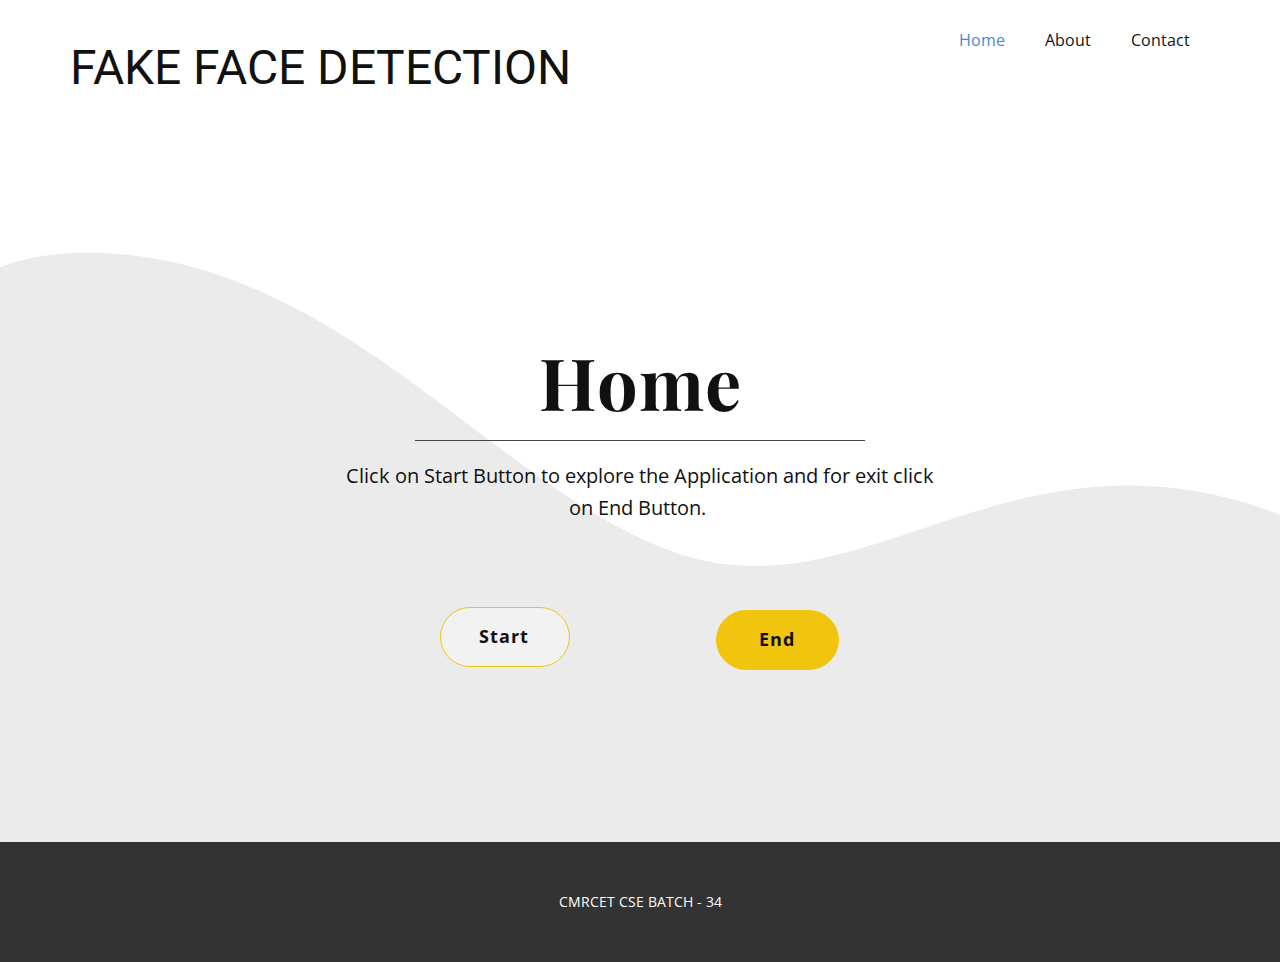
<file: Site1/index.html>
<!DOCTYPE html>
<html style="font-size: 16px;" lang="en"><head>
    <meta name="viewport" content="width=device-width, initial-scale=1.0">
    <meta charset="utf-8">
    <meta name="keywords" content="FAKE FACE DETECTION, ​Home">
    <meta name="description" content="">
    <title>Home</title>
    <link rel="stylesheet" href="nicepage.css" media="screen">
<link rel="stylesheet" href="Home.css" media="screen">
    <script class="u-script" type="text/javascript" src="jquery.js" defer=""></script>
    <script class="u-script" type="text/javascript" src="nicepage.js" defer=""></script>
    <meta name="generator" content="Nicepage 5.6.2, nicepage.com">
    <link id="u-theme-google-font" rel="stylesheet" href="https://fonts.googleapis.com/css?family=Roboto:100,100i,300,300i,400,400i,500,500i,700,700i,900,900i|Open+Sans:300,300i,400,400i,500,500i,600,600i,700,700i,800,800i">
    <link id="u-page-google-font" rel="stylesheet" href="https://fonts.googleapis.com/css?family=Playfair+Display:400,400i,500,500i,600,600i,700,700i,800,800i,900,900i">
    
    
    <script type="application/ld+json">{
		"@context": "http://schema.org",
		"@type": "Organization",
		"name": ""
}</script>
    <meta name="theme-color" content="#478ac9">
    <meta property="og:title" content="Home">
    <meta property="og:type" content="website">
  <meta data-intl-tel-input-cdn-path="intlTelInput/"></head>
  <body data-home-page="Home.html" data-home-page-title="Home" class="u-body u-xl-mode" data-lang="en"><header class="u-clearfix u-header u-header" id="sec-de27"><div class="u-clearfix u-sheet u-sheet-1">
        <nav class="u-menu u-menu-dropdown u-offcanvas u-menu-1">
          <div class="menu-collapse" style="font-size: 1rem; letter-spacing: 0px;">
            <a class="u-button-style u-custom-left-right-menu-spacing u-custom-padding-bottom u-custom-top-bottom-menu-spacing u-nav-link u-text-active-palette-1-base u-text-hover-palette-2-base" href="#">
              <svg class="u-svg-link" viewBox="0 0 24 24"><use xmlns:xlink="http://www.w3.org/1999/xlink" xlink:href="#menu-hamburger"></use></svg>
              <svg class="u-svg-content" version="1.1" id="menu-hamburger" viewBox="0 0 16 16" x="0px" y="0px" xmlns:xlink="http://www.w3.org/1999/xlink" xmlns="http://www.w3.org/2000/svg"><g><rect y="1" width="16" height="2"></rect><rect y="7" width="16" height="2"></rect><rect y="13" width="16" height="2"></rect>
</g></svg>
            </a>
          </div>
          <div class="u-nav-container">
            <ul class="u-nav u-unstyled u-nav-1"><li class="u-nav-item"><a class="u-button-style u-nav-link u-text-active-palette-1-base u-text-hover-palette-2-base" href="Home.html" style="padding: 10px 20px;">Home</a>
</li><li class="u-nav-item"><a class="u-button-style u-nav-link u-text-active-palette-1-base u-text-hover-palette-2-base" href="About.html" style="padding: 10px 20px;">About</a>
</li><li class="u-nav-item"><a class="u-button-style u-nav-link u-text-active-palette-1-base u-text-hover-palette-2-base" href="Contact.html" style="padding: 10px 20px;">Contact</a>
</li></ul>
          </div>
          <div class="u-nav-container-collapse">
            <div class="u-black u-container-style u-inner-container-layout u-opacity u-opacity-95 u-sidenav">
              <div class="u-inner-container-layout u-sidenav-overflow">
                <div class="u-menu-close"></div>
                <ul class="u-align-center u-nav u-popupmenu-items u-unstyled u-nav-2"><li class="u-nav-item"><a class="u-button-style u-nav-link" href="Home.html">Home</a>
</li><li class="u-nav-item"><a class="u-button-style u-nav-link" href="About.html">About</a>
</li><li class="u-nav-item"><a class="u-button-style u-nav-link" href="Contact.html">Contact</a>
</li></ul>
              </div>
            </div>
            <div class="u-black u-menu-overlay u-opacity u-opacity-70"></div>
          </div>
        </nav>
        <h1 class="u-text u-text-default u-text-1">FAKE FACE DETECTION</h1>
      </div></header>
    <section class="u-align-center u-clearfix u-image u-section-1" id="carousel_dcc3" data-image-width="1980" data-image-height="1214">
      <div class="u-clearfix u-sheet u-valign-middle u-sheet-1">
        <div class="u-align-center u-container-style u-group u-group-1">
          <div class="u-container-layout u-valign-middle-lg u-valign-middle-md u-valign-middle-sm u-valign-middle-xl">
            <h2 class="u-custom-font u-font-playfair-display u-text u-text-default u-text-1"> Home</h2>
            <div class="u-border-1 u-border-grey-dark-1 u-line u-line-horizontal u-line-1"></div>
            <p class="u-text u-text-default u-text-2"> Click on Start Button to explore the Application and for exit click on End Button.&nbsp;</p>
          </div>
        </div>
        <div class="u-align-center-xs u-container-style u-group u-group-2">
          <div class="u-container-layout u-valign-middle-xs">
            <a href="https://nicepage.com/wordpress-website-builder" class="u-active-palette-3-base u-border-1 u-border-palette-3-base u-btn u-btn-round u-button-style u-grey-5 u-hover-palette-3-base u-radius-50 u-text-active-white u-text-body-color u-text-hover-white u-btn-1">Start</a>
            <a href="https://nicepage.com/joomla-templates" class="u-active-palette-3-light-1 u-border-1 u-border-active-palette-3-light-1 u-border-hover-palette-3-light-1 u-border-palette-3-base u-btn u-btn-round u-button-style u-hover-palette-3-light-1 u-palette-3-base u-radius-50 u-btn-2">End<br>
            </a>
          </div>
        </div>
      </div>
    </section>
    
    
    <footer class="u-align-center u-clearfix u-footer u-grey-80 u-footer" id="sec-580e"><div class="u-clearfix u-sheet u-sheet-1">
        <p class="u-small-text u-text u-text-variant u-text-1">CMRCET CSE BATCH - 34</p>
      </div></footer>

  
</body></html>
</file>
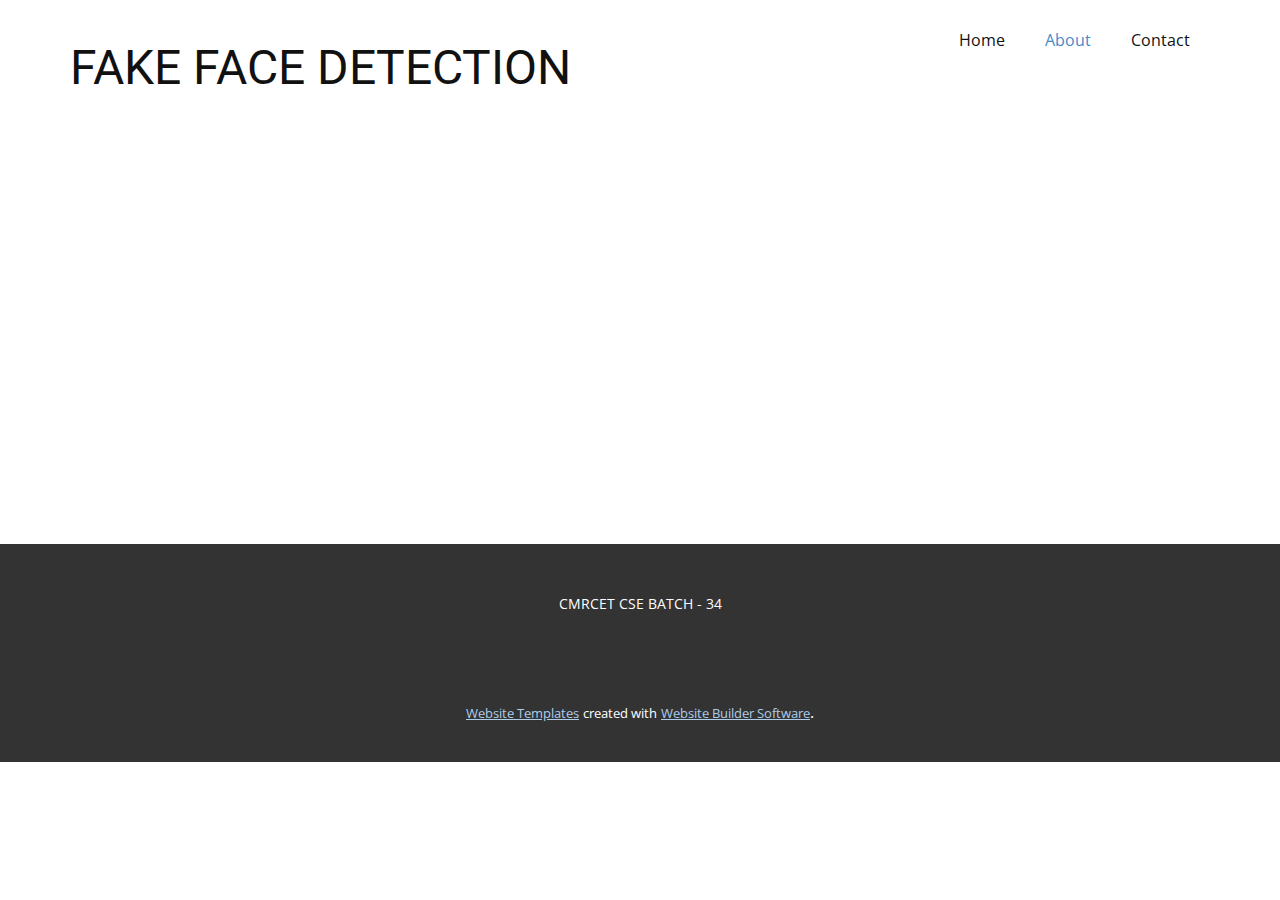
<file: Site1/About.html>
<!DOCTYPE html>
<html style="font-size: 16px;" lang="en"><head>
    <meta name="viewport" content="width=device-width, initial-scale=1.0">
    <meta charset="utf-8">
    <meta name="keywords" content="FAKE FACE DETECTION">
    <meta name="description" content="">
    <title>About</title>
    <link rel="stylesheet" href="nicepage.css" media="screen">
<link rel="stylesheet" href="About.css" media="screen">
    <script class="u-script" type="text/javascript" src="jquery.js" defer=""></script>
    <script class="u-script" type="text/javascript" src="nicepage.js" defer=""></script>
    <meta name="generator" content="Nicepage 5.6.2, nicepage.com">
    <link id="u-theme-google-font" rel="stylesheet" href="https://fonts.googleapis.com/css?family=Roboto:100,100i,300,300i,400,400i,500,500i,700,700i,900,900i|Open+Sans:300,300i,400,400i,500,500i,600,600i,700,700i,800,800i">
    
    
    <script type="application/ld+json">{
		"@context": "http://schema.org",
		"@type": "Organization",
		"name": ""
}</script>
    <meta name="theme-color" content="#478ac9">
    <meta property="og:title" content="About">
    <meta property="og:type" content="website">
  <meta data-intl-tel-input-cdn-path="intlTelInput/"></head>
  <body class="u-body u-xl-mode" data-lang="en"><header class="u-clearfix u-header u-header" id="sec-de27"><div class="u-clearfix u-sheet u-sheet-1">
        <nav class="u-menu u-menu-dropdown u-offcanvas u-menu-1">
          <div class="menu-collapse" style="font-size: 1rem; letter-spacing: 0px;">
            <a class="u-button-style u-custom-left-right-menu-spacing u-custom-padding-bottom u-custom-top-bottom-menu-spacing u-nav-link u-text-active-palette-1-base u-text-hover-palette-2-base" href="#">
              <svg class="u-svg-link" viewBox="0 0 24 24"><use xmlns:xlink="http://www.w3.org/1999/xlink" xlink:href="#menu-hamburger"></use></svg>
              <svg class="u-svg-content" version="1.1" id="menu-hamburger" viewBox="0 0 16 16" x="0px" y="0px" xmlns:xlink="http://www.w3.org/1999/xlink" xmlns="http://www.w3.org/2000/svg"><g><rect y="1" width="16" height="2"></rect><rect y="7" width="16" height="2"></rect><rect y="13" width="16" height="2"></rect>
</g></svg>
            </a>
          </div>
          <div class="u-nav-container">
            <ul class="u-nav u-unstyled u-nav-1"><li class="u-nav-item"><a class="u-button-style u-nav-link u-text-active-palette-1-base u-text-hover-palette-2-base" href="Home.html" style="padding: 10px 20px;">Home</a>
</li><li class="u-nav-item"><a class="u-button-style u-nav-link u-text-active-palette-1-base u-text-hover-palette-2-base" href="About.html" style="padding: 10px 20px;">About</a>
</li><li class="u-nav-item"><a class="u-button-style u-nav-link u-text-active-palette-1-base u-text-hover-palette-2-base" href="Contact.html" style="padding: 10px 20px;">Contact</a>
</li></ul>
          </div>
          <div class="u-nav-container-collapse">
            <div class="u-black u-container-style u-inner-container-layout u-opacity u-opacity-95 u-sidenav">
              <div class="u-inner-container-layout u-sidenav-overflow">
                <div class="u-menu-close"></div>
                <ul class="u-align-center u-nav u-popupmenu-items u-unstyled u-nav-2"><li class="u-nav-item"><a class="u-button-style u-nav-link" href="Home.html">Home</a>
</li><li class="u-nav-item"><a class="u-button-style u-nav-link" href="About.html">About</a>
</li><li class="u-nav-item"><a class="u-button-style u-nav-link" href="Contact.html">Contact</a>
</li></ul>
              </div>
            </div>
            <div class="u-black u-menu-overlay u-opacity u-opacity-70"></div>
          </div>
        </nav>
        <h1 class="u-text u-text-default u-text-1">FAKE FACE DETECTION</h1>
      </div></header>
    <section class="u-clearfix u-section-1" id="sec-1be7">
      <div class="u-clearfix u-sheet u-sheet-1"></div>
    </section>
    
    
    <footer class="u-align-center u-clearfix u-footer u-grey-80 u-footer" id="sec-580e"><div class="u-clearfix u-sheet u-sheet-1">
        <p class="u-small-text u-text u-text-variant u-text-1">CMRCET CSE BATCH - 34</p>
      </div></footer>
    <section class="u-backlink u-clearfix u-grey-80">
      <a class="u-link" href="https://nicepage.com/website-templates" target="_blank">
        <span>Website Templates</span>
      </a>
      <p class="u-text">
        <span>created with</span>
      </p>
      <a class="u-link" href="" target="_blank">
        <span>Website Builder Software</span>
      </a>. 
    </section>
  
</body></html>
</file>
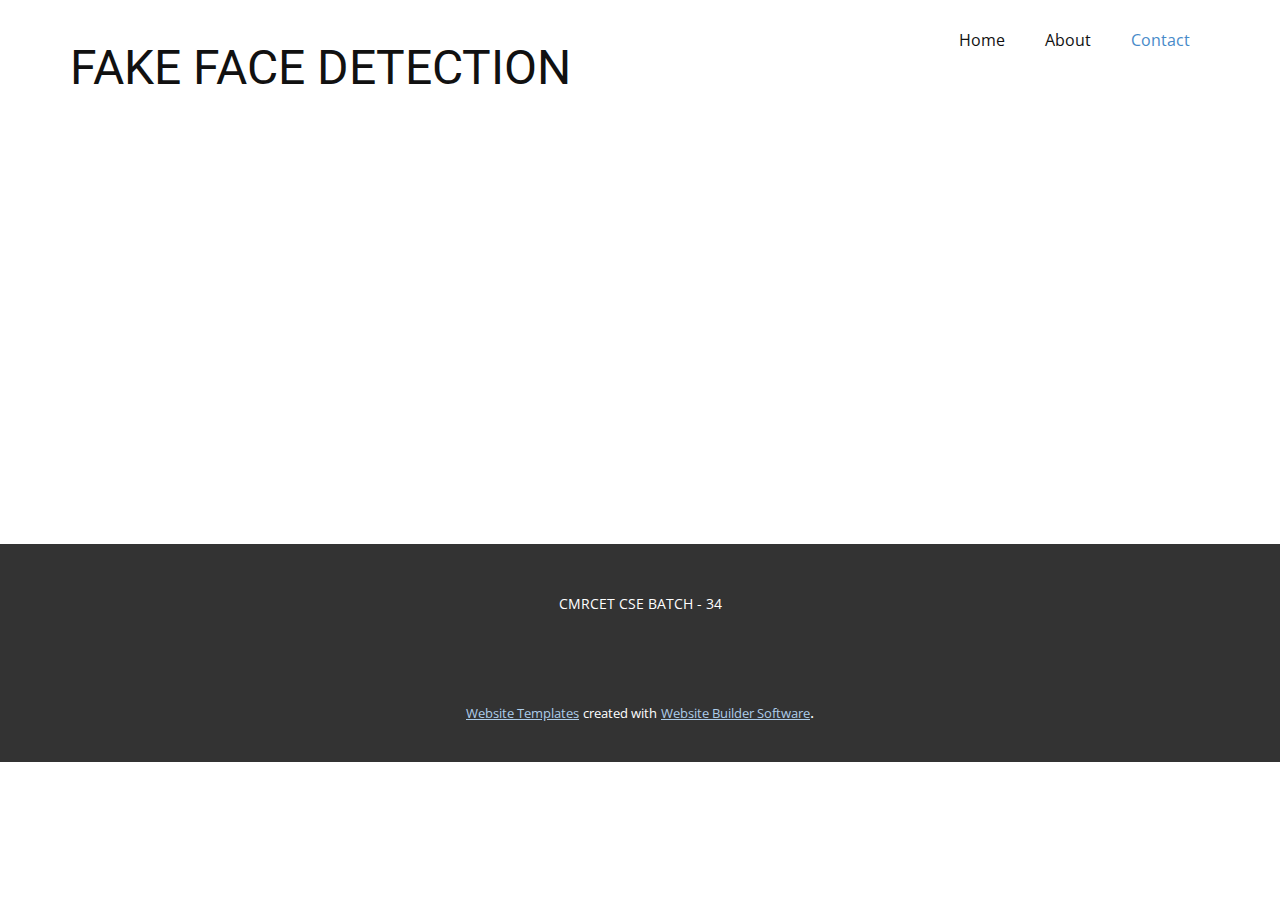
<file: Site1/Contact.html>
<!DOCTYPE html>
<html style="font-size: 16px;" lang="en"><head>
    <meta name="viewport" content="width=device-width, initial-scale=1.0">
    <meta charset="utf-8">
    <meta name="keywords" content="FAKE FACE DETECTION">
    <meta name="description" content="">
    <title>Contact</title>
    <link rel="stylesheet" href="nicepage.css" media="screen">
<link rel="stylesheet" href="Contact.css" media="screen">
    <script class="u-script" type="text/javascript" src="jquery.js" defer=""></script>
    <script class="u-script" type="text/javascript" src="nicepage.js" defer=""></script>
    <meta name="generator" content="Nicepage 5.6.2, nicepage.com">
    <link id="u-theme-google-font" rel="stylesheet" href="https://fonts.googleapis.com/css?family=Roboto:100,100i,300,300i,400,400i,500,500i,700,700i,900,900i|Open+Sans:300,300i,400,400i,500,500i,600,600i,700,700i,800,800i">
    
    
    <script type="application/ld+json">{
		"@context": "http://schema.org",
		"@type": "Organization",
		"name": ""
}</script>
    <meta name="theme-color" content="#478ac9">
    <meta property="og:title" content="Contact">
    <meta property="og:type" content="website">
  <meta data-intl-tel-input-cdn-path="intlTelInput/"></head>
  <body class="u-body u-xl-mode" data-lang="en"><header class="u-clearfix u-header u-header" id="sec-de27"><div class="u-clearfix u-sheet u-sheet-1">
        <nav class="u-menu u-menu-dropdown u-offcanvas u-menu-1">
          <div class="menu-collapse" style="font-size: 1rem; letter-spacing: 0px;">
            <a class="u-button-style u-custom-left-right-menu-spacing u-custom-padding-bottom u-custom-top-bottom-menu-spacing u-nav-link u-text-active-palette-1-base u-text-hover-palette-2-base" href="#">
              <svg class="u-svg-link" viewBox="0 0 24 24"><use xmlns:xlink="http://www.w3.org/1999/xlink" xlink:href="#menu-hamburger"></use></svg>
              <svg class="u-svg-content" version="1.1" id="menu-hamburger" viewBox="0 0 16 16" x="0px" y="0px" xmlns:xlink="http://www.w3.org/1999/xlink" xmlns="http://www.w3.org/2000/svg"><g><rect y="1" width="16" height="2"></rect><rect y="7" width="16" height="2"></rect><rect y="13" width="16" height="2"></rect>
</g></svg>
            </a>
          </div>
          <div class="u-nav-container">
            <ul class="u-nav u-unstyled u-nav-1"><li class="u-nav-item"><a class="u-button-style u-nav-link u-text-active-palette-1-base u-text-hover-palette-2-base" href="Home.html" style="padding: 10px 20px;">Home</a>
</li><li class="u-nav-item"><a class="u-button-style u-nav-link u-text-active-palette-1-base u-text-hover-palette-2-base" href="About.html" style="padding: 10px 20px;">About</a>
</li><li class="u-nav-item"><a class="u-button-style u-nav-link u-text-active-palette-1-base u-text-hover-palette-2-base" href="Contact.html" style="padding: 10px 20px;">Contact</a>
</li></ul>
          </div>
          <div class="u-nav-container-collapse">
            <div class="u-black u-container-style u-inner-container-layout u-opacity u-opacity-95 u-sidenav">
              <div class="u-inner-container-layout u-sidenav-overflow">
                <div class="u-menu-close"></div>
                <ul class="u-align-center u-nav u-popupmenu-items u-unstyled u-nav-2"><li class="u-nav-item"><a class="u-button-style u-nav-link" href="Home.html">Home</a>
</li><li class="u-nav-item"><a class="u-button-style u-nav-link" href="About.html">About</a>
</li><li class="u-nav-item"><a class="u-button-style u-nav-link" href="Contact.html">Contact</a>
</li></ul>
              </div>
            </div>
            <div class="u-black u-menu-overlay u-opacity u-opacity-70"></div>
          </div>
        </nav>
        <h1 class="u-text u-text-default u-text-1">FAKE FACE DETECTION</h1>
      </div></header>
    <section class="u-clearfix u-section-1" id="sec-43b5">
      <div class="u-clearfix u-sheet u-sheet-1"></div>
    </section>
    
    
    <footer class="u-align-center u-clearfix u-footer u-grey-80 u-footer" id="sec-580e"><div class="u-clearfix u-sheet u-sheet-1">
        <p class="u-small-text u-text u-text-variant u-text-1">CMRCET CSE BATCH - 34</p>
      </div></footer>
    <section class="u-backlink u-clearfix u-grey-80">
      <a class="u-link" href="https://nicepage.com/website-templates" target="_blank">
        <span>Website Templates</span>
      </a>
      <p class="u-text">
        <span>created with</span>
      </p>
      <a class="u-link" href="" target="_blank">
        <span>Website Builder Software</span>
      </a>. 
    </section>
  
</body></html>
</file>
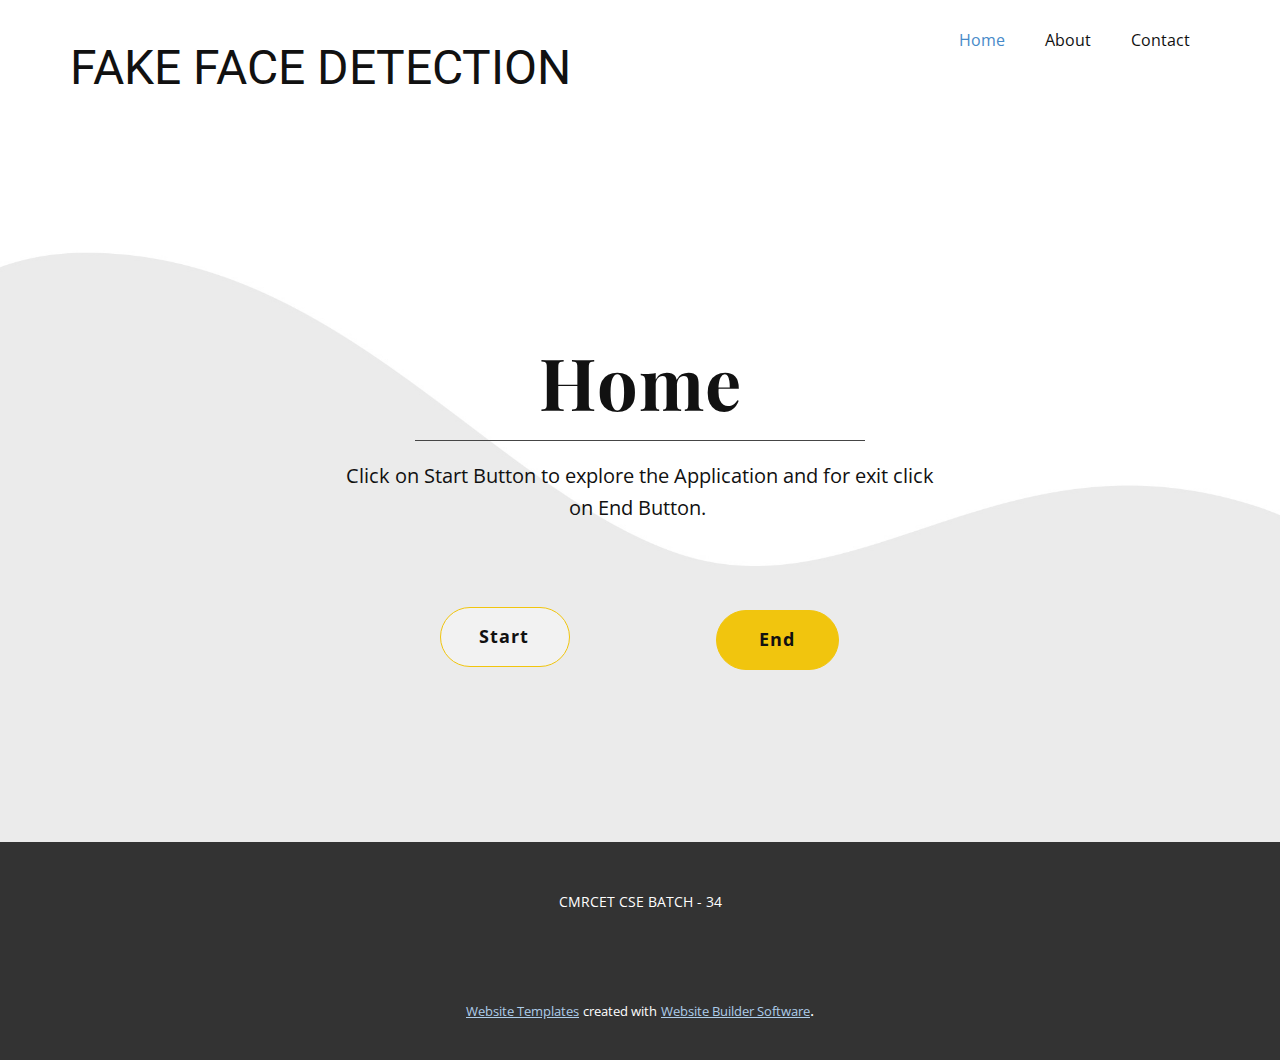
<file: Site1/Home.html>
<!DOCTYPE html>
<html style="font-size: 16px;" lang="en"><head>
    <meta name="viewport" content="width=device-width, initial-scale=1.0">
    <meta charset="utf-8">
    <meta name="keywords" content="FAKE FACE DETECTION, ​Home">
    <meta name="description" content="">
    <title>Home</title>
    <link rel="stylesheet" href="nicepage.css" media="screen">
<link rel="stylesheet" href="Home.css" media="screen">
    <script class="u-script" type="text/javascript" src="jquery.js" defer=""></script>
    <script class="u-script" type="text/javascript" src="nicepage.js" defer=""></script>
    <meta name="generator" content="Nicepage 5.6.2, nicepage.com">
    <link id="u-theme-google-font" rel="stylesheet" href="https://fonts.googleapis.com/css?family=Roboto:100,100i,300,300i,400,400i,500,500i,700,700i,900,900i|Open+Sans:300,300i,400,400i,500,500i,600,600i,700,700i,800,800i">
    <link id="u-page-google-font" rel="stylesheet" href="https://fonts.googleapis.com/css?family=Playfair+Display:400,400i,500,500i,600,600i,700,700i,800,800i,900,900i">
    
    
    <script type="application/ld+json">{
		"@context": "http://schema.org",
		"@type": "Organization",
		"name": ""
}</script>
    <meta name="theme-color" content="#478ac9">
    <meta property="og:title" content="Home">
    <meta property="og:type" content="website">
  <meta data-intl-tel-input-cdn-path="intlTelInput/"></head>
  <body class="u-body u-xl-mode" data-lang="en"><header class="u-clearfix u-header u-header" id="sec-de27"><div class="u-clearfix u-sheet u-sheet-1">
        <nav class="u-menu u-menu-dropdown u-offcanvas u-menu-1">
          <div class="menu-collapse" style="font-size: 1rem; letter-spacing: 0px;">
            <a class="u-button-style u-custom-left-right-menu-spacing u-custom-padding-bottom u-custom-top-bottom-menu-spacing u-nav-link u-text-active-palette-1-base u-text-hover-palette-2-base" href="#">
              <svg class="u-svg-link" viewBox="0 0 24 24"><use xmlns:xlink="http://www.w3.org/1999/xlink" xlink:href="#menu-hamburger"></use></svg>
              <svg class="u-svg-content" version="1.1" id="menu-hamburger" viewBox="0 0 16 16" x="0px" y="0px" xmlns:xlink="http://www.w3.org/1999/xlink" xmlns="http://www.w3.org/2000/svg"><g><rect y="1" width="16" height="2"></rect><rect y="7" width="16" height="2"></rect><rect y="13" width="16" height="2"></rect>
</g></svg>
            </a>
          </div>
          <div class="u-nav-container">
            <ul class="u-nav u-unstyled u-nav-1"><li class="u-nav-item"><a class="u-button-style u-nav-link u-text-active-palette-1-base u-text-hover-palette-2-base" href="Home.html" style="padding: 10px 20px;">Home</a>
</li><li class="u-nav-item"><a class="u-button-style u-nav-link u-text-active-palette-1-base u-text-hover-palette-2-base" href="About.html" style="padding: 10px 20px;">About</a>
</li><li class="u-nav-item"><a class="u-button-style u-nav-link u-text-active-palette-1-base u-text-hover-palette-2-base" href="Contact.html" style="padding: 10px 20px;">Contact</a>
</li></ul>
          </div>
          <div class="u-nav-container-collapse">
            <div class="u-black u-container-style u-inner-container-layout u-opacity u-opacity-95 u-sidenav">
              <div class="u-inner-container-layout u-sidenav-overflow">
                <div class="u-menu-close"></div>
                <ul class="u-align-center u-nav u-popupmenu-items u-unstyled u-nav-2"><li class="u-nav-item"><a class="u-button-style u-nav-link" href="Home.html">Home</a>
</li><li class="u-nav-item"><a class="u-button-style u-nav-link" href="About.html">About</a>
</li><li class="u-nav-item"><a class="u-button-style u-nav-link" href="Contact.html">Contact</a>
</li></ul>
              </div>
            </div>
            <div class="u-black u-menu-overlay u-opacity u-opacity-70"></div>
          </div>
        </nav>
        <h1 class="u-text u-text-default u-text-1">FAKE FACE DETECTION</h1>
      </div></header>
    <section class="u-align-center u-clearfix u-image u-section-1" id="carousel_dcc3" data-image-width="1980" data-image-height="1214">
      <div class="u-clearfix u-sheet u-valign-middle u-sheet-1">
        <div class="u-align-center u-container-style u-group u-group-1">
          <div class="u-container-layout u-valign-middle-lg u-valign-middle-md u-valign-middle-sm u-valign-middle-xl">
            <h2 class="u-custom-font u-font-playfair-display u-text u-text-default u-text-1"> Home</h2>
            <div class="u-border-1 u-border-grey-dark-1 u-line u-line-horizontal u-line-1"></div>
            <p class="u-text u-text-default u-text-2"> Click on Start Button to explore the Application and for exit click on End Button.&nbsp;</p>
          </div>
        </div>
        <div class="u-align-center-xs u-container-style u-group u-group-2">
          <div class="u-container-layout u-valign-middle-xs">
            <a href="https://nicepage.com/wordpress-website-builder" class="u-active-palette-3-base u-border-1 u-border-palette-3-base u-btn u-btn-round u-button-style u-grey-5 u-hover-palette-3-base u-radius-50 u-text-active-white u-text-body-color u-text-hover-white u-btn-1">Start</a>
            <a href="https://nicepage.com/joomla-templates" class="u-active-palette-3-light-1 u-border-1 u-border-active-palette-3-light-1 u-border-hover-palette-3-light-1 u-border-palette-3-base u-btn u-btn-round u-button-style u-hover-palette-3-light-1 u-palette-3-base u-radius-50 u-btn-2">End<br>
            </a>
          </div>
        </div>
      </div>
    </section>
    
    
    <footer class="u-align-center u-clearfix u-footer u-grey-80 u-footer" id="sec-580e"><div class="u-clearfix u-sheet u-sheet-1">
        <p class="u-small-text u-text u-text-variant u-text-1">CMRCET CSE BATCH - 34</p>
      </div></footer>
    <section class="u-backlink u-clearfix u-grey-80">
      <a class="u-link" href="https://nicepage.com/website-templates" target="_blank">
        <span>Website Templates</span>
      </a>
      <p class="u-text">
        <span>created with</span>
      </p>
      <a class="u-link" href="" target="_blank">
        <span>Website Builder Software</span>
      </a>. 
    </section>
  
</body></html>
</file>
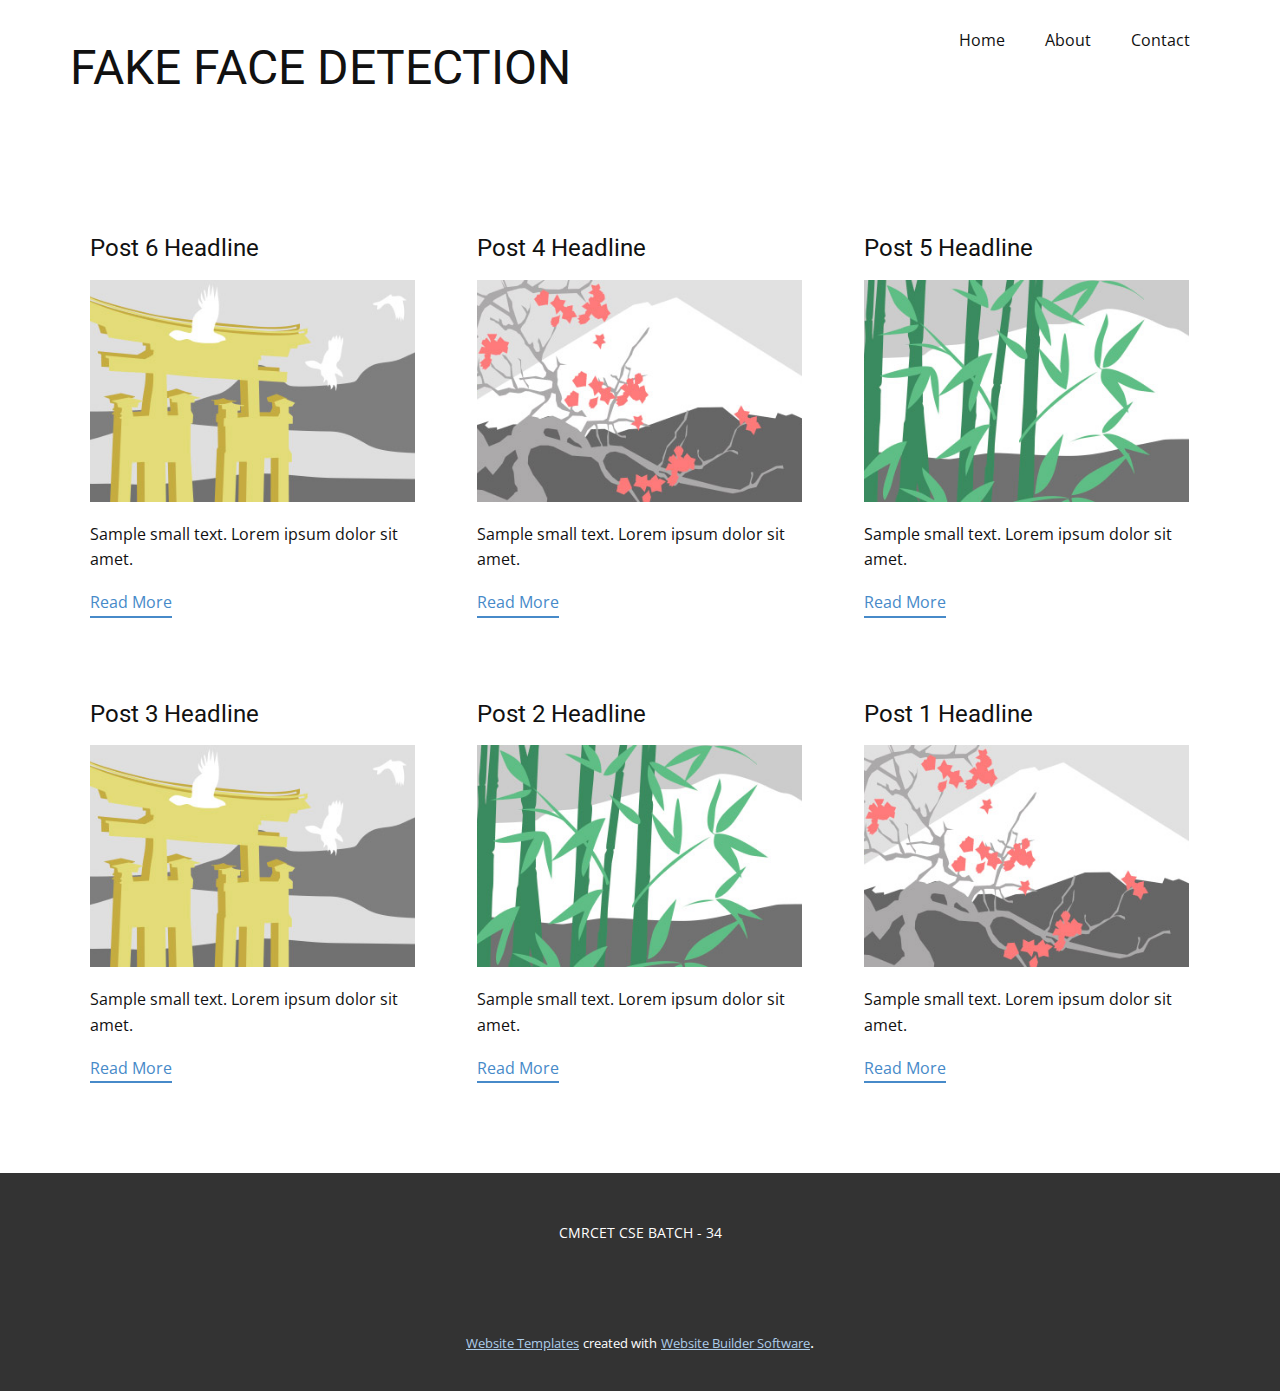
<file: Site1/blog/blog.html>
<!DOCTYPE html>
<html style="font-size: 16px;" lang="en"><head>
    <meta name="viewport" content="width=device-width, initial-scale=1.0">
    <meta charset="utf-8">
    <meta name="keywords" content="FAKE FACE DETECTION">
    <meta name="description" content="">
    <title>Blog Template</title>
    <link rel="stylesheet" href="../nicepage.css" media="screen">
<link rel="stylesheet" href="../Blog-Template.css" media="screen">
    <script class="u-script" type="text/javascript" src="../jquery.js" defer=""></script>
    <script class="u-script" type="text/javascript" src="../nicepage.js" defer=""></script>
    <meta name="generator" content="Nicepage 5.6.2, nicepage.com">
    <link id="u-theme-google-font" rel="stylesheet" href="https://fonts.googleapis.com/css?family=Roboto:100,100i,300,300i,400,400i,500,500i,700,700i,900,900i|Open+Sans:300,300i,400,400i,500,500i,600,600i,700,700i,800,800i">
    
    
    <script type="application/ld+json">{
		"@context": "http://schema.org",
		"@type": "Organization",
		"name": ""
}</script>
    <meta name="theme-color" content="#478ac9">
  <meta data-intl-tel-input-cdn-path="intlTelInput/"></head>
  <body class="u-body u-xl-mode" data-lang="en"><header class="u-clearfix u-header u-header" id="sec-de27"><div class="u-clearfix u-sheet u-sheet-1">
        <nav class="u-menu u-menu-dropdown u-offcanvas u-menu-1">
          <div class="menu-collapse" style="font-size: 1rem; letter-spacing: 0px;">
            <a class="u-button-style u-custom-left-right-menu-spacing u-custom-padding-bottom u-custom-top-bottom-menu-spacing u-nav-link u-text-active-palette-1-base u-text-hover-palette-2-base" href="#">
              <svg class="u-svg-link" viewBox="0 0 24 24"><use xmlns:xlink="http://www.w3.org/1999/xlink" xlink:href="#menu-hamburger"></use></svg>
              <svg class="u-svg-content" version="1.1" id="menu-hamburger" viewBox="0 0 16 16" x="0px" y="0px" xmlns:xlink="http://www.w3.org/1999/xlink" xmlns="http://www.w3.org/2000/svg"><g><rect y="1" width="16" height="2"></rect><rect y="7" width="16" height="2"></rect><rect y="13" width="16" height="2"></rect>
</g></svg>
            </a>
          </div>
          <div class="u-nav-container">
            <ul class="u-nav u-unstyled u-nav-1"><li class="u-nav-item"><a class="u-button-style u-nav-link u-text-active-palette-1-base u-text-hover-palette-2-base" href="../Home.html" style="padding: 10px 20px;">Home</a>
</li><li class="u-nav-item"><a class="u-button-style u-nav-link u-text-active-palette-1-base u-text-hover-palette-2-base" href="../About.html" style="padding: 10px 20px;">About</a>
</li><li class="u-nav-item"><a class="u-button-style u-nav-link u-text-active-palette-1-base u-text-hover-palette-2-base" href="../Contact.html" style="padding: 10px 20px;">Contact</a>
</li></ul>
          </div>
          <div class="u-nav-container-collapse">
            <div class="u-black u-container-style u-inner-container-layout u-opacity u-opacity-95 u-sidenav">
              <div class="u-inner-container-layout u-sidenav-overflow">
                <div class="u-menu-close"></div>
                <ul class="u-align-center u-nav u-popupmenu-items u-unstyled u-nav-2"><li class="u-nav-item"><a class="u-button-style u-nav-link" href="../Home.html">Home</a>
</li><li class="u-nav-item"><a class="u-button-style u-nav-link" href="../About.html">About</a>
</li><li class="u-nav-item"><a class="u-button-style u-nav-link" href="../Contact.html">Contact</a>
</li></ul>
              </div>
            </div>
            <div class="u-black u-menu-overlay u-opacity u-opacity-70"></div>
          </div>
        </nav>
        <h1 class="u-text u-text-default u-text-1">FAKE FACE DETECTION</h1>
      </div></header>
    <section class="u-clearfix u-section-1" id="sec-6327">
      <div class="u-clearfix u-sheet u-valign-middle u-sheet-1"><!--blog--><!--blog_options_json--><!--{"type":"Recent","source":"","tags":"","count":""}--><!--/blog_options_json-->
        <div class="u-blog u-expanded-width u-repeater u-repeater-1"><!--blog_post-->
          <div class="u-blog-post u-container-style u-repeater-item u-white u-repeater-item-1">
            <div class="u-container-layout u-similar-container u-valign-top u-container-layout-1"><!--blog_post_header-->
              <h4 class="u-blog-control u-text u-text-1">
                <a class="u-post-header-link" href="../blog/post-5.html">Post 6 Headline</a>
              </h4><!--/blog_post_header--><!--blog_post_image-->
              <a class="u-post-header-link" href="../blog/post-5.html"><img alt="" class="u-blog-control u-expanded-width u-image u-image-default u-image-1" src="../images/8ad73f3c.jpeg"></a><!--/blog_post_image--><!--blog_post_content-->
              <div class="u-blog-control u-post-content u-text u-text-2 fr-view">Sample small text. Lorem ipsum dolor sit amet.</div><!--/blog_post_content--><!--blog_post_readmore-->
              <a href="../blog/post-5.html" class="u-blog-control u-border-2 u-border-palette-1-base u-btn u-btn-rectangle u-button-style u-none u-btn-1"><!--blog_post_readmore_content--><!--options_json--><!--{"content":"","defaultValue":"Read More"}--><!--/options_json-->Read More<!--/blog_post_readmore_content--></a><!--/blog_post_readmore-->
            </div>
          </div><div class="u-blog-post u-container-style u-repeater-item u-video-cover u-white">
            <div class="u-container-layout u-similar-container u-valign-top u-container-layout-2"><!--blog_post_header-->
              <h4 class="u-blog-control u-text u-text-3">
                <a class="u-post-header-link" href="../blog/post-3.html">Post 4 Headline</a>
              </h4><!--/blog_post_header--><!--blog_post_image-->
              <a class="u-post-header-link" href="../blog/post-3.html"><img alt="" class="u-blog-control u-expanded-width u-image u-image-default u-image-2" src="../images/0fd3416c.jpeg"></a><!--/blog_post_image--><!--blog_post_content-->
              <div class="u-blog-control u-post-content u-text u-text-4 fr-view">Sample small text. Lorem ipsum dolor sit amet.</div><!--/blog_post_content--><!--blog_post_readmore-->
              <a href="../blog/post-3.html" class="u-blog-control u-border-2 u-border-palette-1-base u-btn u-btn-rectangle u-button-style u-none u-btn-2"><!--blog_post_readmore_content--><!--options_json--><!--{"content":"","defaultValue":"Read More"}--><!--/options_json-->Read More<!--/blog_post_readmore_content--></a><!--/blog_post_readmore-->
            </div>
          </div><div class="u-blog-post u-container-style u-repeater-item u-video-cover u-white">
            <div class="u-container-layout u-similar-container u-valign-top u-container-layout-3"><!--blog_post_header-->
              <h4 class="u-blog-control u-text u-text-5">
                <a class="u-post-header-link" href="../blog/post-4.html">Post 5 Headline</a>
              </h4><!--/blog_post_header--><!--blog_post_image-->
              <a class="u-post-header-link" href="../blog/post-4.html"><img alt="" class="u-blog-control u-expanded-width u-image u-image-default u-image-3" src="../images/68f64b9d.jpeg"></a><!--/blog_post_image--><!--blog_post_content-->
              <div class="u-blog-control u-post-content u-text u-text-6 fr-view">Sample small text. Lorem ipsum dolor sit amet.</div><!--/blog_post_content--><!--blog_post_readmore-->
              <a href="../blog/post-4.html" class="u-blog-control u-border-2 u-border-palette-1-base u-btn u-btn-rectangle u-button-style u-none u-btn-3"><!--blog_post_readmore_content--><!--options_json--><!--{"content":"","defaultValue":"Read More"}--><!--/options_json-->Read More<!--/blog_post_readmore_content--></a><!--/blog_post_readmore-->
            </div>
          </div><div class="u-blog-post u-container-style u-repeater-item u-white u-repeater-item-1">
            <div class="u-container-layout u-similar-container u-valign-top u-container-layout-1"><!--blog_post_header-->
              <h4 class="u-blog-control u-text u-text-1">
                <a class="u-post-header-link" href="../blog/post-2.html">Post 3 Headline</a>
              </h4><!--/blog_post_header--><!--blog_post_image-->
              <a class="u-post-header-link" href="../blog/post-2.html"><img alt="" class="u-blog-control u-expanded-width u-image u-image-default u-image-1" src="../images/8ad73f3c.jpeg"></a><!--/blog_post_image--><!--blog_post_content-->
              <div class="u-blog-control u-post-content u-text u-text-2 fr-view">Sample small text. Lorem ipsum dolor sit amet.</div><!--/blog_post_content--><!--blog_post_readmore-->
              <a href="../blog/post-2.html" class="u-blog-control u-border-2 u-border-palette-1-base u-btn u-btn-rectangle u-button-style u-none u-btn-1"><!--blog_post_readmore_content--><!--options_json--><!--{"content":"","defaultValue":"Read More"}--><!--/options_json-->Read More<!--/blog_post_readmore_content--></a><!--/blog_post_readmore-->
            </div>
          </div><div class="u-blog-post u-container-style u-repeater-item u-video-cover u-white">
            <div class="u-container-layout u-similar-container u-valign-top u-container-layout-2"><!--blog_post_header-->
              <h4 class="u-blog-control u-text u-text-3">
                <a class="u-post-header-link" href="../blog/post-1.html">Post 2 Headline</a>
              </h4><!--/blog_post_header--><!--blog_post_image-->
              <a class="u-post-header-link" href="../blog/post-1.html"><img alt="" class="u-blog-control u-expanded-width u-image u-image-default u-image-2" src="../images/68f64b9d.jpeg"></a><!--/blog_post_image--><!--blog_post_content-->
              <div class="u-blog-control u-post-content u-text u-text-4 fr-view">Sample small text. Lorem ipsum dolor sit amet.</div><!--/blog_post_content--><!--blog_post_readmore-->
              <a href="../blog/post-1.html" class="u-blog-control u-border-2 u-border-palette-1-base u-btn u-btn-rectangle u-button-style u-none u-btn-2"><!--blog_post_readmore_content--><!--options_json--><!--{"content":"","defaultValue":"Read More"}--><!--/options_json-->Read More<!--/blog_post_readmore_content--></a><!--/blog_post_readmore-->
            </div>
          </div><div class="u-blog-post u-container-style u-repeater-item u-video-cover u-white">
            <div class="u-container-layout u-similar-container u-valign-top u-container-layout-3"><!--blog_post_header-->
              <h4 class="u-blog-control u-text u-text-5">
                <a class="u-post-header-link" href="../blog/post.html">Post 1 Headline</a>
              </h4><!--/blog_post_header--><!--blog_post_image-->
              <a class="u-post-header-link" href="../blog/post.html"><img alt="" class="u-blog-control u-expanded-width u-image u-image-default u-image-3" src="../images/0fd3416c.jpeg"></a><!--/blog_post_image--><!--blog_post_content-->
              <div class="u-blog-control u-post-content u-text u-text-6 fr-view">Sample small text. Lorem ipsum dolor sit amet.</div><!--/blog_post_content--><!--blog_post_readmore-->
              <a href="../blog/post.html" class="u-blog-control u-border-2 u-border-palette-1-base u-btn u-btn-rectangle u-button-style u-none u-btn-3"><!--blog_post_readmore_content--><!--options_json--><!--{"content":"","defaultValue":"Read More"}--><!--/options_json-->Read More<!--/blog_post_readmore_content--></a><!--/blog_post_readmore-->
            </div>
          </div><!--/blog_post--><!--blog_post-->
          <!--/blog_post--><!--blog_post-->
          <!--/blog_post-->
        </div><!--/blog-->
      </div>
    </section>
    
    
    <footer class="u-align-center u-clearfix u-footer u-grey-80 u-footer" id="sec-580e"><div class="u-clearfix u-sheet u-sheet-1">
        <p class="u-small-text u-text u-text-variant u-text-1">CMRCET CSE BATCH - 34</p>
      </div></footer>
    <section class="u-backlink u-clearfix u-grey-80">
      <a class="u-link" href="https://nicepage.com/website-templates" target="_blank">
        <span>Website Templates</span>
      </a>
      <p class="u-text">
        <span>created with</span>
      </p>
      <a class="u-link" href="" target="_blank">
        <span>Website Builder Software</span>
      </a>. 
    </section>
  
</body></html>
</file>
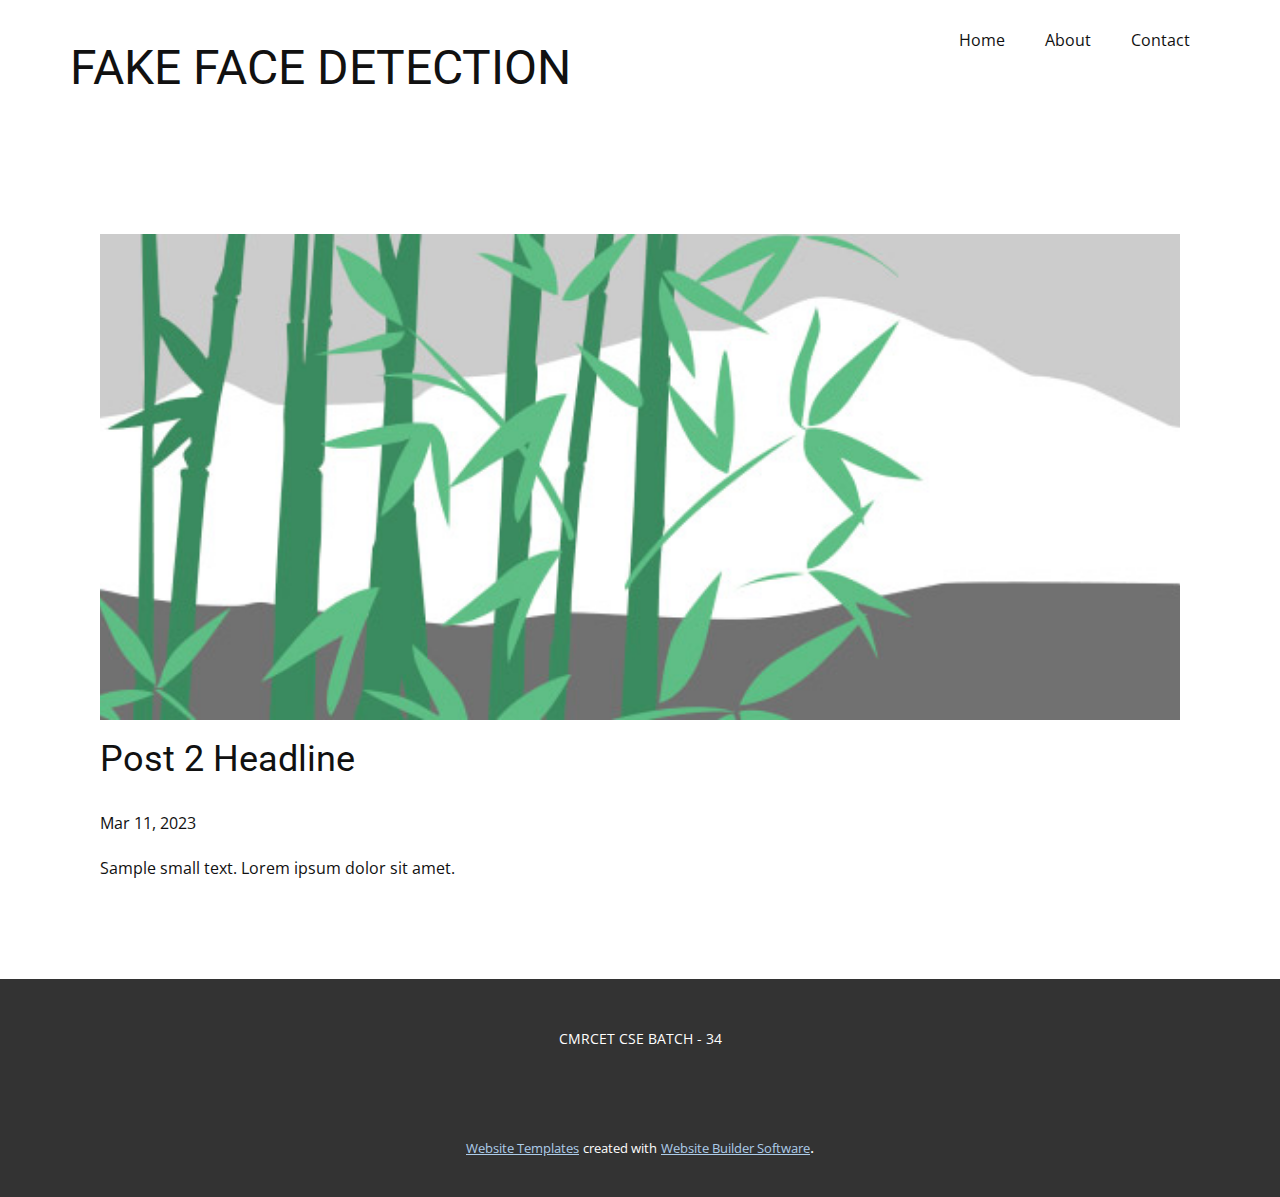
<file: Site1/blog/post-1.html>
<!DOCTYPE html>
<html style="font-size: 16px;" lang="en"><head>
    <meta name="viewport" content="width=device-width, initial-scale=1.0">
    <meta charset="utf-8">
    <meta name="keywords" content="Post 1 Headline">
    <meta name="description" content="">
    <title>Post 2 Headline</title>
    <link rel="stylesheet" href="../nicepage.css" media="screen">
<link rel="stylesheet" href="../Post-Template.css" media="screen">
    <script class="u-script" type="text/javascript" src="../jquery.js" defer=""></script>
    <script class="u-script" type="text/javascript" src="../nicepage.js" defer=""></script>
    <meta name="generator" content="Nicepage 5.6.2, nicepage.com">
    <link id="u-theme-google-font" rel="stylesheet" href="https://fonts.googleapis.com/css?family=Roboto:100,100i,300,300i,400,400i,500,500i,700,700i,900,900i|Open+Sans:300,300i,400,400i,500,500i,600,600i,700,700i,800,800i">
    
    
    <script type="application/ld+json">{
		"@context": "http://schema.org",
		"@type": "Organization",
		"name": ""
}</script>
    <meta name="theme-color" content="#478ac9">
  <meta data-intl-tel-input-cdn-path="intlTelInput/"></head>
  <body class="u-body u-xl-mode" data-lang="en"><header class="u-clearfix u-header u-header" id="sec-de27"><div class="u-clearfix u-sheet u-sheet-1">
        <nav class="u-menu u-menu-dropdown u-offcanvas u-menu-1">
          <div class="menu-collapse" style="font-size: 1rem; letter-spacing: 0px;">
            <a class="u-button-style u-custom-left-right-menu-spacing u-custom-padding-bottom u-custom-top-bottom-menu-spacing u-nav-link u-text-active-palette-1-base u-text-hover-palette-2-base" href="#">
              <svg class="u-svg-link" viewBox="0 0 24 24"><use xmlns:xlink="http://www.w3.org/1999/xlink" xlink:href="#menu-hamburger"></use></svg>
              <svg class="u-svg-content" version="1.1" id="menu-hamburger" viewBox="0 0 16 16" x="0px" y="0px" xmlns:xlink="http://www.w3.org/1999/xlink" xmlns="http://www.w3.org/2000/svg"><g><rect y="1" width="16" height="2"></rect><rect y="7" width="16" height="2"></rect><rect y="13" width="16" height="2"></rect>
</g></svg>
            </a>
          </div>
          <div class="u-nav-container">
            <ul class="u-nav u-unstyled u-nav-1"><li class="u-nav-item"><a class="u-button-style u-nav-link u-text-active-palette-1-base u-text-hover-palette-2-base" href="../Home.html" style="padding: 10px 20px;">Home</a>
</li><li class="u-nav-item"><a class="u-button-style u-nav-link u-text-active-palette-1-base u-text-hover-palette-2-base" href="../About.html" style="padding: 10px 20px;">About</a>
</li><li class="u-nav-item"><a class="u-button-style u-nav-link u-text-active-palette-1-base u-text-hover-palette-2-base" href="../Contact.html" style="padding: 10px 20px;">Contact</a>
</li></ul>
          </div>
          <div class="u-nav-container-collapse">
            <div class="u-black u-container-style u-inner-container-layout u-opacity u-opacity-95 u-sidenav">
              <div class="u-inner-container-layout u-sidenav-overflow">
                <div class="u-menu-close"></div>
                <ul class="u-align-center u-nav u-popupmenu-items u-unstyled u-nav-2"><li class="u-nav-item"><a class="u-button-style u-nav-link" href="../Home.html">Home</a>
</li><li class="u-nav-item"><a class="u-button-style u-nav-link" href="../About.html">About</a>
</li><li class="u-nav-item"><a class="u-button-style u-nav-link" href="../Contact.html">Contact</a>
</li></ul>
              </div>
            </div>
            <div class="u-black u-menu-overlay u-opacity u-opacity-70"></div>
          </div>
        </nav>
        <h1 class="u-text u-text-default u-text-1">FAKE FACE DETECTION</h1>
      </div></header>
    <section class="u-align-center u-clearfix u-section-1" id="sec-7867">
      <div class="u-clearfix u-sheet u-valign-middle-md u-valign-middle-sm u-valign-middle-xs u-sheet-1"><!--post_details--><!--post_details_options_json--><!--{"source":""}--><!--/post_details_options_json--><!--blog_post-->
        <div class="u-container-style u-expanded-width u-post-details u-post-details-1">
          <div class="u-container-layout u-valign-middle u-container-layout-1"><!--blog_post_image-->
            <img alt="" class="u-blog-control u-expanded-width u-image u-image-default u-image-1" src="../images/68f64b9d.jpeg"><!--/blog_post_image--><!--blog_post_header-->
            <h2 class="u-blog-control u-text u-text-1">Post 2 Headline</h2><!--/blog_post_header--><!--blog_post_metadata-->
            <div class="u-blog-control u-metadata u-metadata-1"><!--blog_post_metadata_date-->
              <span class="u-meta-date u-meta-icon">Mar 11, 2023</span><!--/blog_post_metadata_date--><!--blog_post_metadata_category-->
              <!--/blog_post_metadata_category--><!--blog_post_metadata_comments-->
              <!--/blog_post_metadata_comments-->
            </div><!--/blog_post_metadata--><!--blog_post_content-->
            <div class="u-align-justify u-blog-control u-post-content u-text u-text-2 fr-view">
  Sample small text. Lorem ipsum dolor sit amet.
  </div><!--/blog_post_content-->
          </div>
        </div><!--/blog_post--><!--/post_details-->
      </div>
    </section>
    
    
    <footer class="u-align-center u-clearfix u-footer u-grey-80 u-footer" id="sec-580e"><div class="u-clearfix u-sheet u-sheet-1">
        <p class="u-small-text u-text u-text-variant u-text-1">CMRCET CSE BATCH - 34</p>
      </div></footer>
    <section class="u-backlink u-clearfix u-grey-80">
      <a class="u-link" href="https://nicepage.com/website-templates" target="_blank">
        <span>Website Templates</span>
      </a>
      <p class="u-text">
        <span>created with</span>
      </p>
      <a class="u-link" href="" target="_blank">
        <span>Website Builder Software</span>
      </a>. 
    </section>
  
</body></html>
</file>
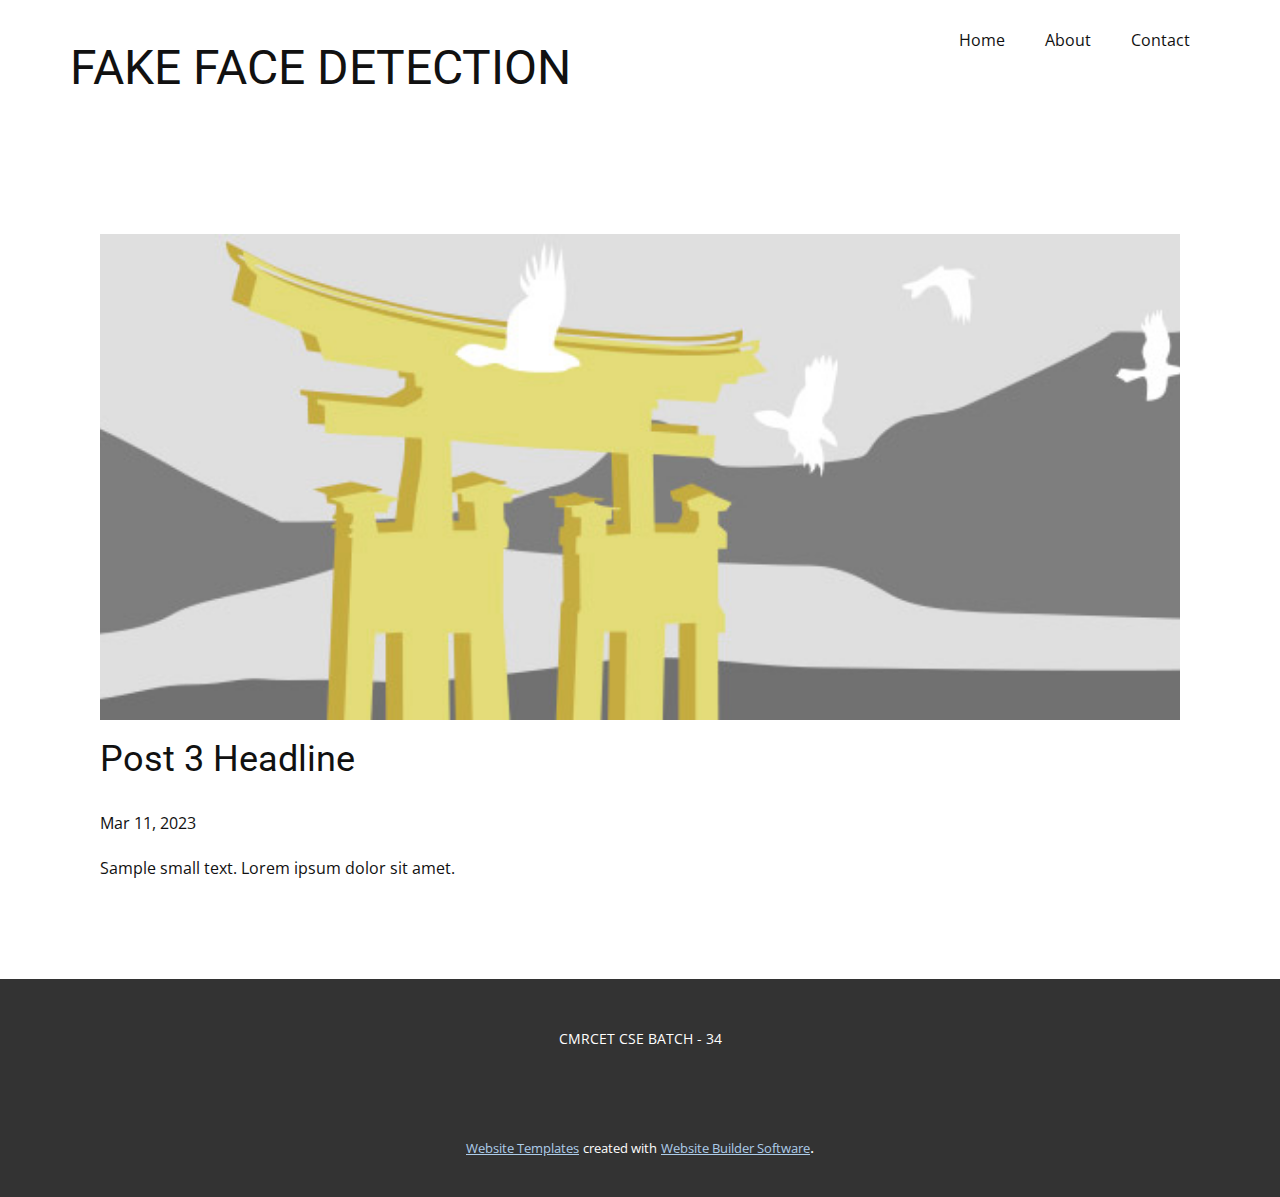
<file: Site1/blog/post-2.html>
<!DOCTYPE html>
<html style="font-size: 16px;" lang="en"><head>
    <meta name="viewport" content="width=device-width, initial-scale=1.0">
    <meta charset="utf-8">
    <meta name="keywords" content="Post 1 Headline">
    <meta name="description" content="">
    <title>Post 3 Headline</title>
    <link rel="stylesheet" href="../nicepage.css" media="screen">
<link rel="stylesheet" href="../Post-Template.css" media="screen">
    <script class="u-script" type="text/javascript" src="../jquery.js" defer=""></script>
    <script class="u-script" type="text/javascript" src="../nicepage.js" defer=""></script>
    <meta name="generator" content="Nicepage 5.6.2, nicepage.com">
    <link id="u-theme-google-font" rel="stylesheet" href="https://fonts.googleapis.com/css?family=Roboto:100,100i,300,300i,400,400i,500,500i,700,700i,900,900i|Open+Sans:300,300i,400,400i,500,500i,600,600i,700,700i,800,800i">
    
    
    <script type="application/ld+json">{
		"@context": "http://schema.org",
		"@type": "Organization",
		"name": ""
}</script>
    <meta name="theme-color" content="#478ac9">
  <meta data-intl-tel-input-cdn-path="intlTelInput/"></head>
  <body class="u-body u-xl-mode" data-lang="en"><header class="u-clearfix u-header u-header" id="sec-de27"><div class="u-clearfix u-sheet u-sheet-1">
        <nav class="u-menu u-menu-dropdown u-offcanvas u-menu-1">
          <div class="menu-collapse" style="font-size: 1rem; letter-spacing: 0px;">
            <a class="u-button-style u-custom-left-right-menu-spacing u-custom-padding-bottom u-custom-top-bottom-menu-spacing u-nav-link u-text-active-palette-1-base u-text-hover-palette-2-base" href="#">
              <svg class="u-svg-link" viewBox="0 0 24 24"><use xmlns:xlink="http://www.w3.org/1999/xlink" xlink:href="#menu-hamburger"></use></svg>
              <svg class="u-svg-content" version="1.1" id="menu-hamburger" viewBox="0 0 16 16" x="0px" y="0px" xmlns:xlink="http://www.w3.org/1999/xlink" xmlns="http://www.w3.org/2000/svg"><g><rect y="1" width="16" height="2"></rect><rect y="7" width="16" height="2"></rect><rect y="13" width="16" height="2"></rect>
</g></svg>
            </a>
          </div>
          <div class="u-nav-container">
            <ul class="u-nav u-unstyled u-nav-1"><li class="u-nav-item"><a class="u-button-style u-nav-link u-text-active-palette-1-base u-text-hover-palette-2-base" href="../Home.html" style="padding: 10px 20px;">Home</a>
</li><li class="u-nav-item"><a class="u-button-style u-nav-link u-text-active-palette-1-base u-text-hover-palette-2-base" href="../About.html" style="padding: 10px 20px;">About</a>
</li><li class="u-nav-item"><a class="u-button-style u-nav-link u-text-active-palette-1-base u-text-hover-palette-2-base" href="../Contact.html" style="padding: 10px 20px;">Contact</a>
</li></ul>
          </div>
          <div class="u-nav-container-collapse">
            <div class="u-black u-container-style u-inner-container-layout u-opacity u-opacity-95 u-sidenav">
              <div class="u-inner-container-layout u-sidenav-overflow">
                <div class="u-menu-close"></div>
                <ul class="u-align-center u-nav u-popupmenu-items u-unstyled u-nav-2"><li class="u-nav-item"><a class="u-button-style u-nav-link" href="../Home.html">Home</a>
</li><li class="u-nav-item"><a class="u-button-style u-nav-link" href="../About.html">About</a>
</li><li class="u-nav-item"><a class="u-button-style u-nav-link" href="../Contact.html">Contact</a>
</li></ul>
              </div>
            </div>
            <div class="u-black u-menu-overlay u-opacity u-opacity-70"></div>
          </div>
        </nav>
        <h1 class="u-text u-text-default u-text-1">FAKE FACE DETECTION</h1>
      </div></header>
    <section class="u-align-center u-clearfix u-section-1" id="sec-7867">
      <div class="u-clearfix u-sheet u-valign-middle-md u-valign-middle-sm u-valign-middle-xs u-sheet-1"><!--post_details--><!--post_details_options_json--><!--{"source":""}--><!--/post_details_options_json--><!--blog_post-->
        <div class="u-container-style u-expanded-width u-post-details u-post-details-1">
          <div class="u-container-layout u-valign-middle u-container-layout-1"><!--blog_post_image-->
            <img alt="" class="u-blog-control u-expanded-width u-image u-image-default u-image-1" src="../images/8ad73f3c.jpeg"><!--/blog_post_image--><!--blog_post_header-->
            <h2 class="u-blog-control u-text u-text-1">Post 3 Headline</h2><!--/blog_post_header--><!--blog_post_metadata-->
            <div class="u-blog-control u-metadata u-metadata-1"><!--blog_post_metadata_date-->
              <span class="u-meta-date u-meta-icon">Mar 11, 2023</span><!--/blog_post_metadata_date--><!--blog_post_metadata_category-->
              <!--/blog_post_metadata_category--><!--blog_post_metadata_comments-->
              <!--/blog_post_metadata_comments-->
            </div><!--/blog_post_metadata--><!--blog_post_content-->
            <div class="u-align-justify u-blog-control u-post-content u-text u-text-2 fr-view">
  Sample small text. Lorem ipsum dolor sit amet.
  </div><!--/blog_post_content-->
          </div>
        </div><!--/blog_post--><!--/post_details-->
      </div>
    </section>
    
    
    <footer class="u-align-center u-clearfix u-footer u-grey-80 u-footer" id="sec-580e"><div class="u-clearfix u-sheet u-sheet-1">
        <p class="u-small-text u-text u-text-variant u-text-1">CMRCET CSE BATCH - 34</p>
      </div></footer>
    <section class="u-backlink u-clearfix u-grey-80">
      <a class="u-link" href="https://nicepage.com/website-templates" target="_blank">
        <span>Website Templates</span>
      </a>
      <p class="u-text">
        <span>created with</span>
      </p>
      <a class="u-link" href="" target="_blank">
        <span>Website Builder Software</span>
      </a>. 
    </section>
  
</body></html>
</file>
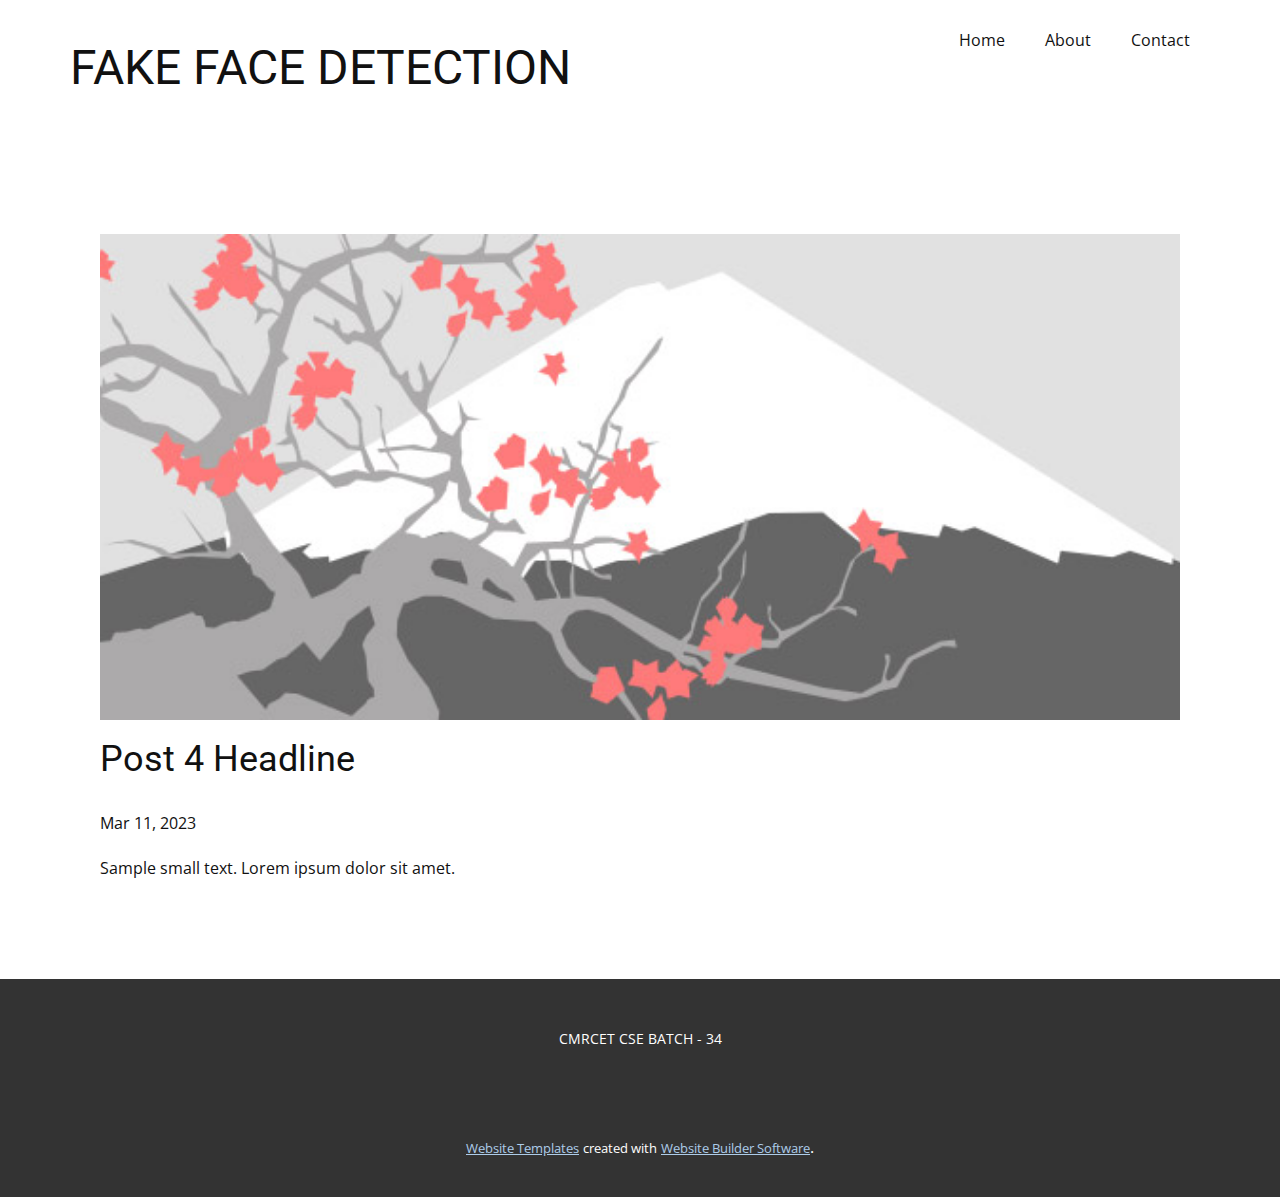
<file: Site1/blog/post-3.html>
<!DOCTYPE html>
<html style="font-size: 16px;" lang="en"><head>
    <meta name="viewport" content="width=device-width, initial-scale=1.0">
    <meta charset="utf-8">
    <meta name="keywords" content="Post 1 Headline">
    <meta name="description" content="">
    <title>Post 4 Headline</title>
    <link rel="stylesheet" href="../nicepage.css" media="screen">
<link rel="stylesheet" href="../Post-Template.css" media="screen">
    <script class="u-script" type="text/javascript" src="../jquery.js" defer=""></script>
    <script class="u-script" type="text/javascript" src="../nicepage.js" defer=""></script>
    <meta name="generator" content="Nicepage 5.6.2, nicepage.com">
    <link id="u-theme-google-font" rel="stylesheet" href="https://fonts.googleapis.com/css?family=Roboto:100,100i,300,300i,400,400i,500,500i,700,700i,900,900i|Open+Sans:300,300i,400,400i,500,500i,600,600i,700,700i,800,800i">
    
    
    <script type="application/ld+json">{
		"@context": "http://schema.org",
		"@type": "Organization",
		"name": ""
}</script>
    <meta name="theme-color" content="#478ac9">
  <meta data-intl-tel-input-cdn-path="intlTelInput/"></head>
  <body class="u-body u-xl-mode" data-lang="en"><header class="u-clearfix u-header u-header" id="sec-de27"><div class="u-clearfix u-sheet u-sheet-1">
        <nav class="u-menu u-menu-dropdown u-offcanvas u-menu-1">
          <div class="menu-collapse" style="font-size: 1rem; letter-spacing: 0px;">
            <a class="u-button-style u-custom-left-right-menu-spacing u-custom-padding-bottom u-custom-top-bottom-menu-spacing u-nav-link u-text-active-palette-1-base u-text-hover-palette-2-base" href="#">
              <svg class="u-svg-link" viewBox="0 0 24 24"><use xmlns:xlink="http://www.w3.org/1999/xlink" xlink:href="#menu-hamburger"></use></svg>
              <svg class="u-svg-content" version="1.1" id="menu-hamburger" viewBox="0 0 16 16" x="0px" y="0px" xmlns:xlink="http://www.w3.org/1999/xlink" xmlns="http://www.w3.org/2000/svg"><g><rect y="1" width="16" height="2"></rect><rect y="7" width="16" height="2"></rect><rect y="13" width="16" height="2"></rect>
</g></svg>
            </a>
          </div>
          <div class="u-nav-container">
            <ul class="u-nav u-unstyled u-nav-1"><li class="u-nav-item"><a class="u-button-style u-nav-link u-text-active-palette-1-base u-text-hover-palette-2-base" href="../Home.html" style="padding: 10px 20px;">Home</a>
</li><li class="u-nav-item"><a class="u-button-style u-nav-link u-text-active-palette-1-base u-text-hover-palette-2-base" href="../About.html" style="padding: 10px 20px;">About</a>
</li><li class="u-nav-item"><a class="u-button-style u-nav-link u-text-active-palette-1-base u-text-hover-palette-2-base" href="../Contact.html" style="padding: 10px 20px;">Contact</a>
</li></ul>
          </div>
          <div class="u-nav-container-collapse">
            <div class="u-black u-container-style u-inner-container-layout u-opacity u-opacity-95 u-sidenav">
              <div class="u-inner-container-layout u-sidenav-overflow">
                <div class="u-menu-close"></div>
                <ul class="u-align-center u-nav u-popupmenu-items u-unstyled u-nav-2"><li class="u-nav-item"><a class="u-button-style u-nav-link" href="../Home.html">Home</a>
</li><li class="u-nav-item"><a class="u-button-style u-nav-link" href="../About.html">About</a>
</li><li class="u-nav-item"><a class="u-button-style u-nav-link" href="../Contact.html">Contact</a>
</li></ul>
              </div>
            </div>
            <div class="u-black u-menu-overlay u-opacity u-opacity-70"></div>
          </div>
        </nav>
        <h1 class="u-text u-text-default u-text-1">FAKE FACE DETECTION</h1>
      </div></header>
    <section class="u-align-center u-clearfix u-section-1" id="sec-7867">
      <div class="u-clearfix u-sheet u-valign-middle-md u-valign-middle-sm u-valign-middle-xs u-sheet-1"><!--post_details--><!--post_details_options_json--><!--{"source":""}--><!--/post_details_options_json--><!--blog_post-->
        <div class="u-container-style u-expanded-width u-post-details u-post-details-1">
          <div class="u-container-layout u-valign-middle u-container-layout-1"><!--blog_post_image-->
            <img alt="" class="u-blog-control u-expanded-width u-image u-image-default u-image-1" src="../images/0fd3416c.jpeg"><!--/blog_post_image--><!--blog_post_header-->
            <h2 class="u-blog-control u-text u-text-1">Post 4 Headline</h2><!--/blog_post_header--><!--blog_post_metadata-->
            <div class="u-blog-control u-metadata u-metadata-1"><!--blog_post_metadata_date-->
              <span class="u-meta-date u-meta-icon">Mar 11, 2023</span><!--/blog_post_metadata_date--><!--blog_post_metadata_category-->
              <!--/blog_post_metadata_category--><!--blog_post_metadata_comments-->
              <!--/blog_post_metadata_comments-->
            </div><!--/blog_post_metadata--><!--blog_post_content-->
            <div class="u-align-justify u-blog-control u-post-content u-text u-text-2 fr-view">
  Sample small text. Lorem ipsum dolor sit amet.
  </div><!--/blog_post_content-->
          </div>
        </div><!--/blog_post--><!--/post_details-->
      </div>
    </section>
    
    
    <footer class="u-align-center u-clearfix u-footer u-grey-80 u-footer" id="sec-580e"><div class="u-clearfix u-sheet u-sheet-1">
        <p class="u-small-text u-text u-text-variant u-text-1">CMRCET CSE BATCH - 34</p>
      </div></footer>
    <section class="u-backlink u-clearfix u-grey-80">
      <a class="u-link" href="https://nicepage.com/website-templates" target="_blank">
        <span>Website Templates</span>
      </a>
      <p class="u-text">
        <span>created with</span>
      </p>
      <a class="u-link" href="" target="_blank">
        <span>Website Builder Software</span>
      </a>. 
    </section>
  
</body></html>
</file>
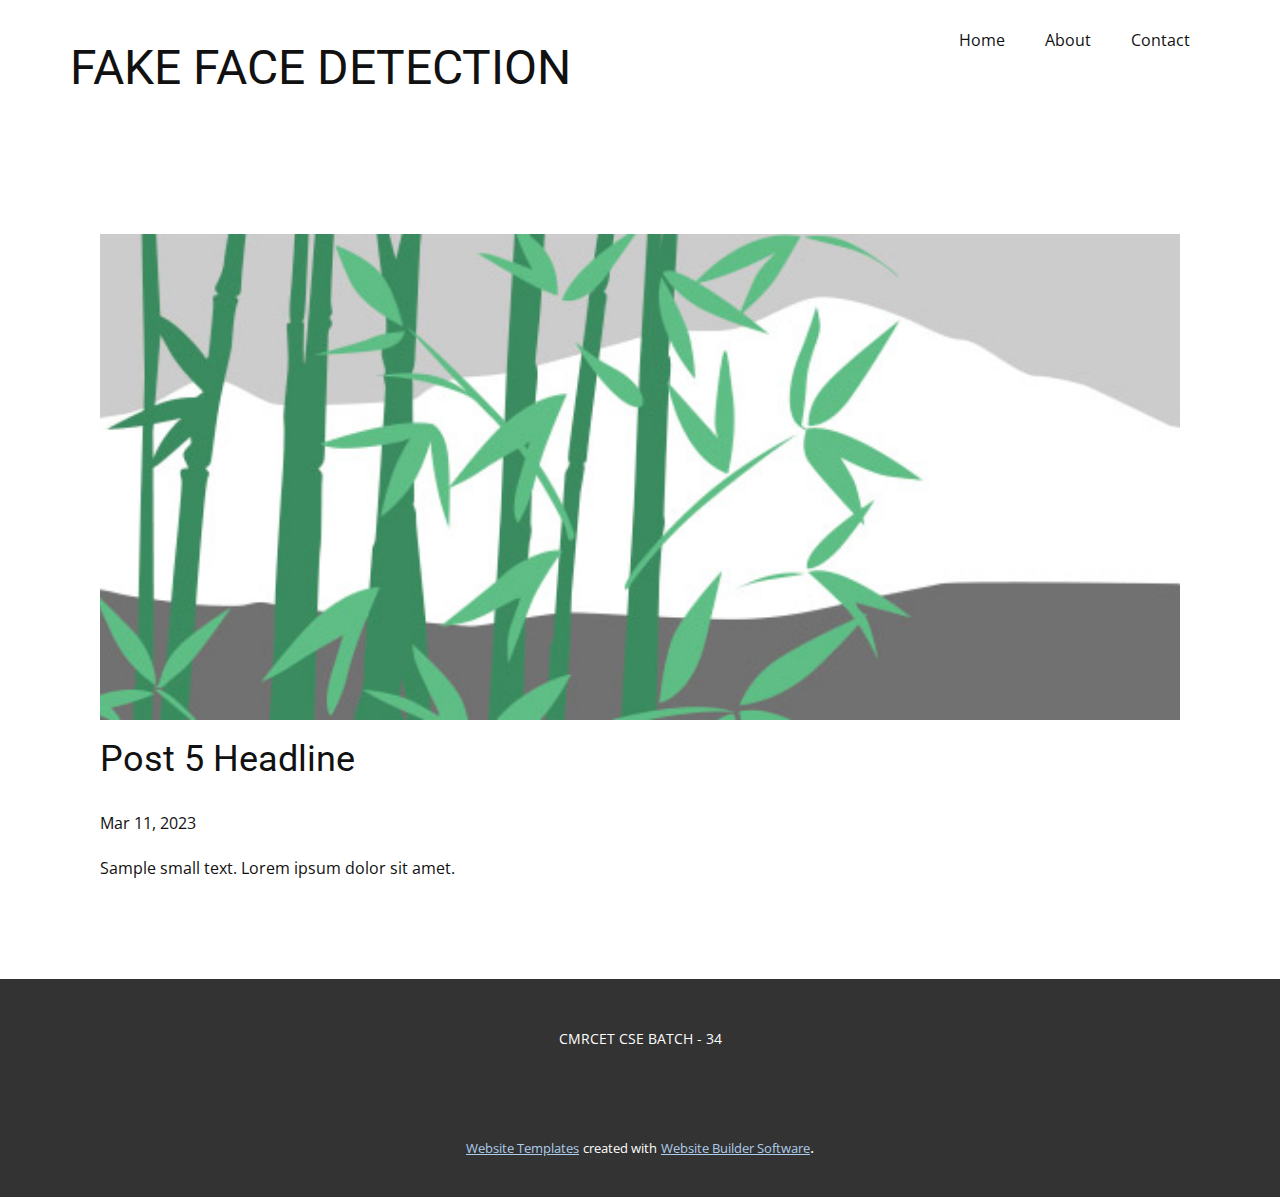
<file: Site1/blog/post-4.html>
<!DOCTYPE html>
<html style="font-size: 16px;" lang="en"><head>
    <meta name="viewport" content="width=device-width, initial-scale=1.0">
    <meta charset="utf-8">
    <meta name="keywords" content="Post 1 Headline">
    <meta name="description" content="">
    <title>Post 5 Headline</title>
    <link rel="stylesheet" href="../nicepage.css" media="screen">
<link rel="stylesheet" href="../Post-Template.css" media="screen">
    <script class="u-script" type="text/javascript" src="../jquery.js" defer=""></script>
    <script class="u-script" type="text/javascript" src="../nicepage.js" defer=""></script>
    <meta name="generator" content="Nicepage 5.6.2, nicepage.com">
    <link id="u-theme-google-font" rel="stylesheet" href="https://fonts.googleapis.com/css?family=Roboto:100,100i,300,300i,400,400i,500,500i,700,700i,900,900i|Open+Sans:300,300i,400,400i,500,500i,600,600i,700,700i,800,800i">
    
    
    <script type="application/ld+json">{
		"@context": "http://schema.org",
		"@type": "Organization",
		"name": ""
}</script>
    <meta name="theme-color" content="#478ac9">
  <meta data-intl-tel-input-cdn-path="intlTelInput/"></head>
  <body class="u-body u-xl-mode" data-lang="en"><header class="u-clearfix u-header u-header" id="sec-de27"><div class="u-clearfix u-sheet u-sheet-1">
        <nav class="u-menu u-menu-dropdown u-offcanvas u-menu-1">
          <div class="menu-collapse" style="font-size: 1rem; letter-spacing: 0px;">
            <a class="u-button-style u-custom-left-right-menu-spacing u-custom-padding-bottom u-custom-top-bottom-menu-spacing u-nav-link u-text-active-palette-1-base u-text-hover-palette-2-base" href="#">
              <svg class="u-svg-link" viewBox="0 0 24 24"><use xmlns:xlink="http://www.w3.org/1999/xlink" xlink:href="#menu-hamburger"></use></svg>
              <svg class="u-svg-content" version="1.1" id="menu-hamburger" viewBox="0 0 16 16" x="0px" y="0px" xmlns:xlink="http://www.w3.org/1999/xlink" xmlns="http://www.w3.org/2000/svg"><g><rect y="1" width="16" height="2"></rect><rect y="7" width="16" height="2"></rect><rect y="13" width="16" height="2"></rect>
</g></svg>
            </a>
          </div>
          <div class="u-nav-container">
            <ul class="u-nav u-unstyled u-nav-1"><li class="u-nav-item"><a class="u-button-style u-nav-link u-text-active-palette-1-base u-text-hover-palette-2-base" href="../Home.html" style="padding: 10px 20px;">Home</a>
</li><li class="u-nav-item"><a class="u-button-style u-nav-link u-text-active-palette-1-base u-text-hover-palette-2-base" href="../About.html" style="padding: 10px 20px;">About</a>
</li><li class="u-nav-item"><a class="u-button-style u-nav-link u-text-active-palette-1-base u-text-hover-palette-2-base" href="../Contact.html" style="padding: 10px 20px;">Contact</a>
</li></ul>
          </div>
          <div class="u-nav-container-collapse">
            <div class="u-black u-container-style u-inner-container-layout u-opacity u-opacity-95 u-sidenav">
              <div class="u-inner-container-layout u-sidenav-overflow">
                <div class="u-menu-close"></div>
                <ul class="u-align-center u-nav u-popupmenu-items u-unstyled u-nav-2"><li class="u-nav-item"><a class="u-button-style u-nav-link" href="../Home.html">Home</a>
</li><li class="u-nav-item"><a class="u-button-style u-nav-link" href="../About.html">About</a>
</li><li class="u-nav-item"><a class="u-button-style u-nav-link" href="../Contact.html">Contact</a>
</li></ul>
              </div>
            </div>
            <div class="u-black u-menu-overlay u-opacity u-opacity-70"></div>
          </div>
        </nav>
        <h1 class="u-text u-text-default u-text-1">FAKE FACE DETECTION</h1>
      </div></header>
    <section class="u-align-center u-clearfix u-section-1" id="sec-7867">
      <div class="u-clearfix u-sheet u-valign-middle-md u-valign-middle-sm u-valign-middle-xs u-sheet-1"><!--post_details--><!--post_details_options_json--><!--{"source":""}--><!--/post_details_options_json--><!--blog_post-->
        <div class="u-container-style u-expanded-width u-post-details u-post-details-1">
          <div class="u-container-layout u-valign-middle u-container-layout-1"><!--blog_post_image-->
            <img alt="" class="u-blog-control u-expanded-width u-image u-image-default u-image-1" src="../images/68f64b9d.jpeg"><!--/blog_post_image--><!--blog_post_header-->
            <h2 class="u-blog-control u-text u-text-1">Post 5 Headline</h2><!--/blog_post_header--><!--blog_post_metadata-->
            <div class="u-blog-control u-metadata u-metadata-1"><!--blog_post_metadata_date-->
              <span class="u-meta-date u-meta-icon">Mar 11, 2023</span><!--/blog_post_metadata_date--><!--blog_post_metadata_category-->
              <!--/blog_post_metadata_category--><!--blog_post_metadata_comments-->
              <!--/blog_post_metadata_comments-->
            </div><!--/blog_post_metadata--><!--blog_post_content-->
            <div class="u-align-justify u-blog-control u-post-content u-text u-text-2 fr-view">
  Sample small text. Lorem ipsum dolor sit amet.
  </div><!--/blog_post_content-->
          </div>
        </div><!--/blog_post--><!--/post_details-->
      </div>
    </section>
    
    
    <footer class="u-align-center u-clearfix u-footer u-grey-80 u-footer" id="sec-580e"><div class="u-clearfix u-sheet u-sheet-1">
        <p class="u-small-text u-text u-text-variant u-text-1">CMRCET CSE BATCH - 34</p>
      </div></footer>
    <section class="u-backlink u-clearfix u-grey-80">
      <a class="u-link" href="https://nicepage.com/website-templates" target="_blank">
        <span>Website Templates</span>
      </a>
      <p class="u-text">
        <span>created with</span>
      </p>
      <a class="u-link" href="" target="_blank">
        <span>Website Builder Software</span>
      </a>. 
    </section>
  
</body></html>
</file>
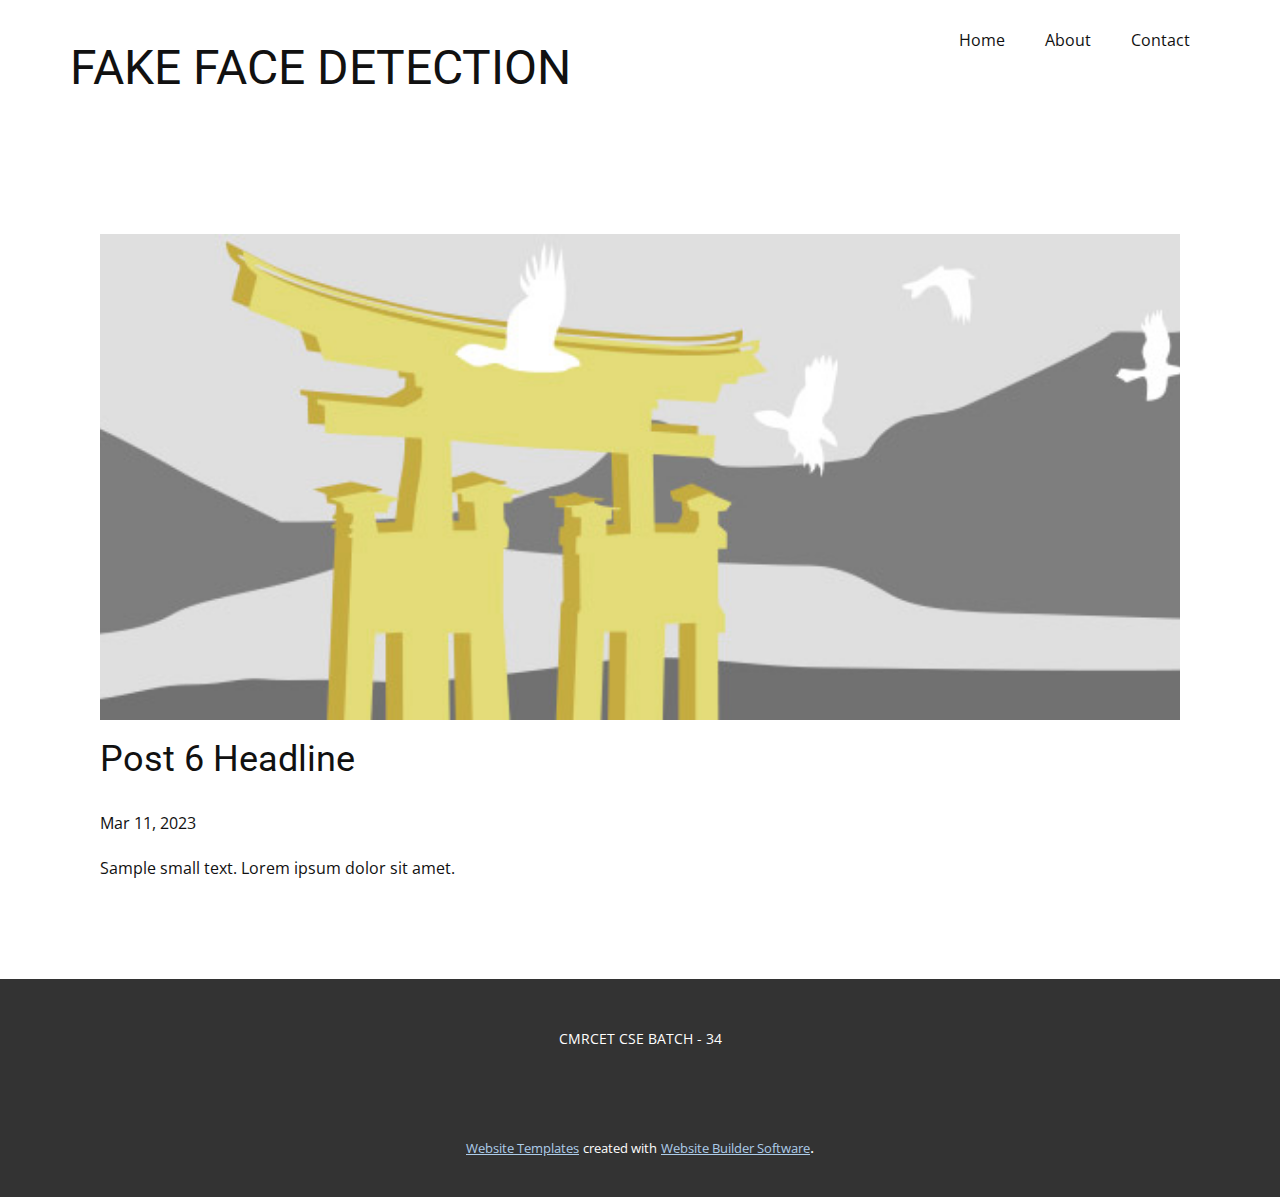
<file: Site1/blog/post-5.html>
<!DOCTYPE html>
<html style="font-size: 16px;" lang="en"><head>
    <meta name="viewport" content="width=device-width, initial-scale=1.0">
    <meta charset="utf-8">
    <meta name="keywords" content="Post 1 Headline">
    <meta name="description" content="">
    <title>Post 6 Headline</title>
    <link rel="stylesheet" href="../nicepage.css" media="screen">
<link rel="stylesheet" href="../Post-Template.css" media="screen">
    <script class="u-script" type="text/javascript" src="../jquery.js" defer=""></script>
    <script class="u-script" type="text/javascript" src="../nicepage.js" defer=""></script>
    <meta name="generator" content="Nicepage 5.6.2, nicepage.com">
    <link id="u-theme-google-font" rel="stylesheet" href="https://fonts.googleapis.com/css?family=Roboto:100,100i,300,300i,400,400i,500,500i,700,700i,900,900i|Open+Sans:300,300i,400,400i,500,500i,600,600i,700,700i,800,800i">
    
    
    <script type="application/ld+json">{
		"@context": "http://schema.org",
		"@type": "Organization",
		"name": ""
}</script>
    <meta name="theme-color" content="#478ac9">
  <meta data-intl-tel-input-cdn-path="intlTelInput/"></head>
  <body class="u-body u-xl-mode" data-lang="en"><header class="u-clearfix u-header u-header" id="sec-de27"><div class="u-clearfix u-sheet u-sheet-1">
        <nav class="u-menu u-menu-dropdown u-offcanvas u-menu-1">
          <div class="menu-collapse" style="font-size: 1rem; letter-spacing: 0px;">
            <a class="u-button-style u-custom-left-right-menu-spacing u-custom-padding-bottom u-custom-top-bottom-menu-spacing u-nav-link u-text-active-palette-1-base u-text-hover-palette-2-base" href="#">
              <svg class="u-svg-link" viewBox="0 0 24 24"><use xmlns:xlink="http://www.w3.org/1999/xlink" xlink:href="#menu-hamburger"></use></svg>
              <svg class="u-svg-content" version="1.1" id="menu-hamburger" viewBox="0 0 16 16" x="0px" y="0px" xmlns:xlink="http://www.w3.org/1999/xlink" xmlns="http://www.w3.org/2000/svg"><g><rect y="1" width="16" height="2"></rect><rect y="7" width="16" height="2"></rect><rect y="13" width="16" height="2"></rect>
</g></svg>
            </a>
          </div>
          <div class="u-nav-container">
            <ul class="u-nav u-unstyled u-nav-1"><li class="u-nav-item"><a class="u-button-style u-nav-link u-text-active-palette-1-base u-text-hover-palette-2-base" href="../Home.html" style="padding: 10px 20px;">Home</a>
</li><li class="u-nav-item"><a class="u-button-style u-nav-link u-text-active-palette-1-base u-text-hover-palette-2-base" href="../About.html" style="padding: 10px 20px;">About</a>
</li><li class="u-nav-item"><a class="u-button-style u-nav-link u-text-active-palette-1-base u-text-hover-palette-2-base" href="../Contact.html" style="padding: 10px 20px;">Contact</a>
</li></ul>
          </div>
          <div class="u-nav-container-collapse">
            <div class="u-black u-container-style u-inner-container-layout u-opacity u-opacity-95 u-sidenav">
              <div class="u-inner-container-layout u-sidenav-overflow">
                <div class="u-menu-close"></div>
                <ul class="u-align-center u-nav u-popupmenu-items u-unstyled u-nav-2"><li class="u-nav-item"><a class="u-button-style u-nav-link" href="../Home.html">Home</a>
</li><li class="u-nav-item"><a class="u-button-style u-nav-link" href="../About.html">About</a>
</li><li class="u-nav-item"><a class="u-button-style u-nav-link" href="../Contact.html">Contact</a>
</li></ul>
              </div>
            </div>
            <div class="u-black u-menu-overlay u-opacity u-opacity-70"></div>
          </div>
        </nav>
        <h1 class="u-text u-text-default u-text-1">FAKE FACE DETECTION</h1>
      </div></header>
    <section class="u-align-center u-clearfix u-section-1" id="sec-7867">
      <div class="u-clearfix u-sheet u-valign-middle-md u-valign-middle-sm u-valign-middle-xs u-sheet-1"><!--post_details--><!--post_details_options_json--><!--{"source":""}--><!--/post_details_options_json--><!--blog_post-->
        <div class="u-container-style u-expanded-width u-post-details u-post-details-1">
          <div class="u-container-layout u-valign-middle u-container-layout-1"><!--blog_post_image-->
            <img alt="" class="u-blog-control u-expanded-width u-image u-image-default u-image-1" src="../images/8ad73f3c.jpeg"><!--/blog_post_image--><!--blog_post_header-->
            <h2 class="u-blog-control u-text u-text-1">Post 6 Headline</h2><!--/blog_post_header--><!--blog_post_metadata-->
            <div class="u-blog-control u-metadata u-metadata-1"><!--blog_post_metadata_date-->
              <span class="u-meta-date u-meta-icon">Mar 11, 2023</span><!--/blog_post_metadata_date--><!--blog_post_metadata_category-->
              <!--/blog_post_metadata_category--><!--blog_post_metadata_comments-->
              <!--/blog_post_metadata_comments-->
            </div><!--/blog_post_metadata--><!--blog_post_content-->
            <div class="u-align-justify u-blog-control u-post-content u-text u-text-2 fr-view">
  Sample small text. Lorem ipsum dolor sit amet.
  </div><!--/blog_post_content-->
          </div>
        </div><!--/blog_post--><!--/post_details-->
      </div>
    </section>
    
    
    <footer class="u-align-center u-clearfix u-footer u-grey-80 u-footer" id="sec-580e"><div class="u-clearfix u-sheet u-sheet-1">
        <p class="u-small-text u-text u-text-variant u-text-1">CMRCET CSE BATCH - 34</p>
      </div></footer>
    <section class="u-backlink u-clearfix u-grey-80">
      <a class="u-link" href="https://nicepage.com/website-templates" target="_blank">
        <span>Website Templates</span>
      </a>
      <p class="u-text">
        <span>created with</span>
      </p>
      <a class="u-link" href="" target="_blank">
        <span>Website Builder Software</span>
      </a>. 
    </section>
  
</body></html>
</file>
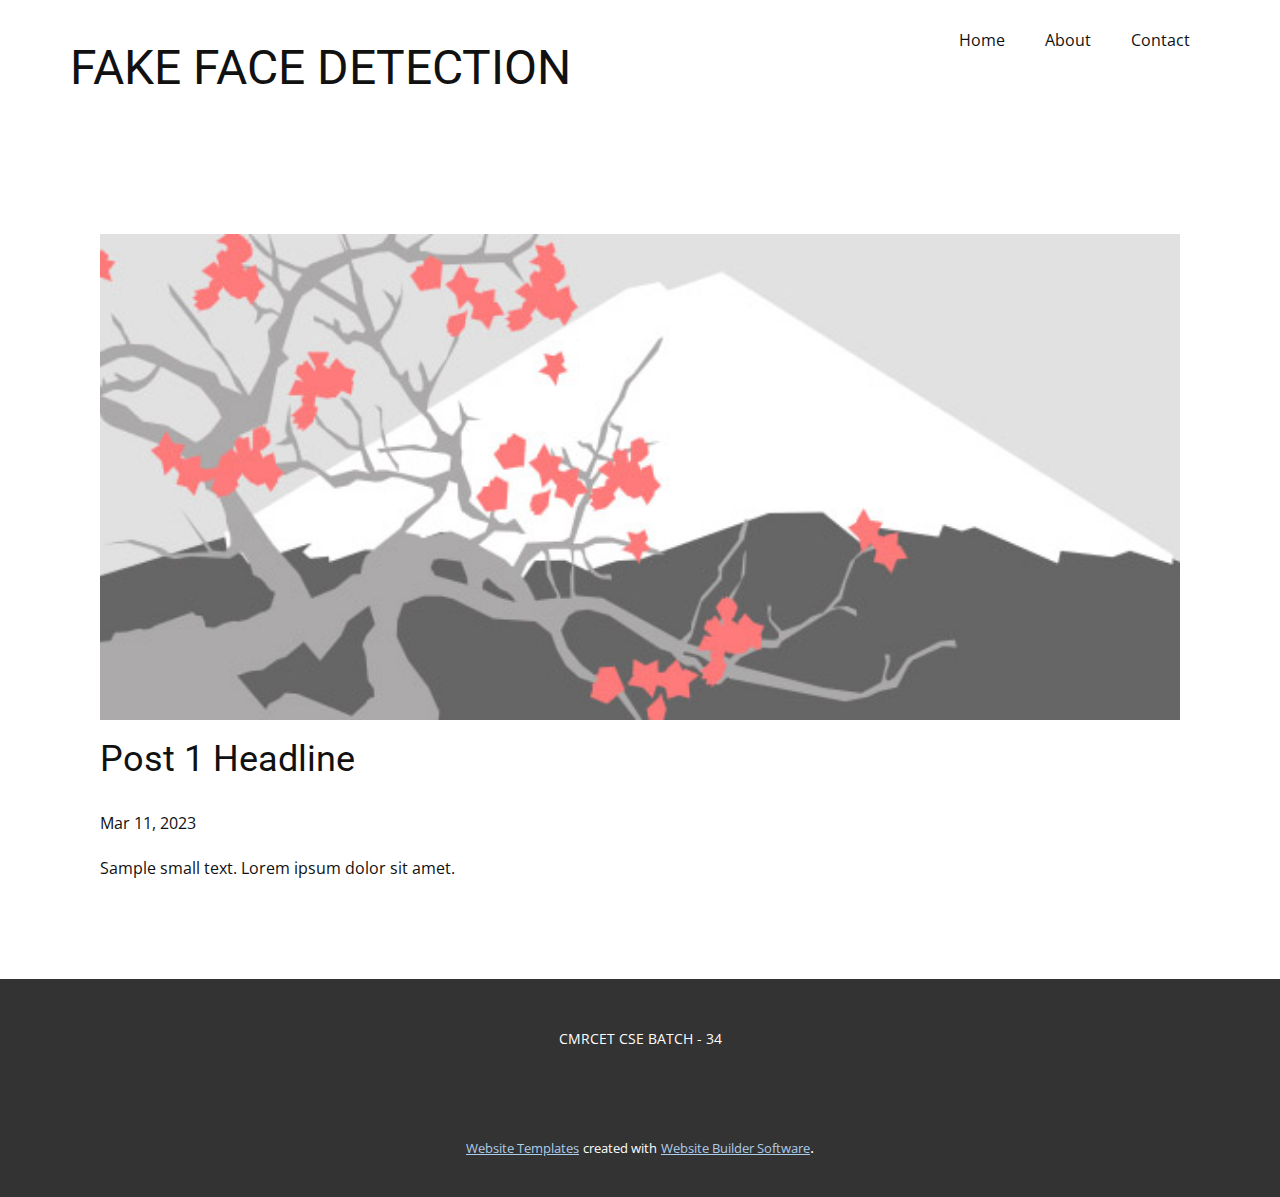
<file: Site1/blog/post.html>
<!DOCTYPE html>
<html style="font-size: 16px;" lang="en"><head>
    <meta name="viewport" content="width=device-width, initial-scale=1.0">
    <meta charset="utf-8">
    <meta name="keywords" content="Post 1 Headline">
    <meta name="description" content="">
    <title>Post 1 Headline</title>
    <link rel="stylesheet" href="../nicepage.css" media="screen">
<link rel="stylesheet" href="../Post-Template.css" media="screen">
    <script class="u-script" type="text/javascript" src="../jquery.js" defer=""></script>
    <script class="u-script" type="text/javascript" src="../nicepage.js" defer=""></script>
    <meta name="generator" content="Nicepage 5.6.2, nicepage.com">
    <link id="u-theme-google-font" rel="stylesheet" href="https://fonts.googleapis.com/css?family=Roboto:100,100i,300,300i,400,400i,500,500i,700,700i,900,900i|Open+Sans:300,300i,400,400i,500,500i,600,600i,700,700i,800,800i">
    
    
    <script type="application/ld+json">{
		"@context": "http://schema.org",
		"@type": "Organization",
		"name": ""
}</script>
    <meta name="theme-color" content="#478ac9">
  <meta data-intl-tel-input-cdn-path="intlTelInput/"></head>
  <body class="u-body u-xl-mode" data-lang="en"><header class="u-clearfix u-header u-header" id="sec-de27"><div class="u-clearfix u-sheet u-sheet-1">
        <nav class="u-menu u-menu-dropdown u-offcanvas u-menu-1">
          <div class="menu-collapse" style="font-size: 1rem; letter-spacing: 0px;">
            <a class="u-button-style u-custom-left-right-menu-spacing u-custom-padding-bottom u-custom-top-bottom-menu-spacing u-nav-link u-text-active-palette-1-base u-text-hover-palette-2-base" href="#">
              <svg class="u-svg-link" viewBox="0 0 24 24"><use xmlns:xlink="http://www.w3.org/1999/xlink" xlink:href="#menu-hamburger"></use></svg>
              <svg class="u-svg-content" version="1.1" id="menu-hamburger" viewBox="0 0 16 16" x="0px" y="0px" xmlns:xlink="http://www.w3.org/1999/xlink" xmlns="http://www.w3.org/2000/svg"><g><rect y="1" width="16" height="2"></rect><rect y="7" width="16" height="2"></rect><rect y="13" width="16" height="2"></rect>
</g></svg>
            </a>
          </div>
          <div class="u-nav-container">
            <ul class="u-nav u-unstyled u-nav-1"><li class="u-nav-item"><a class="u-button-style u-nav-link u-text-active-palette-1-base u-text-hover-palette-2-base" href="../Home.html" style="padding: 10px 20px;">Home</a>
</li><li class="u-nav-item"><a class="u-button-style u-nav-link u-text-active-palette-1-base u-text-hover-palette-2-base" href="../About.html" style="padding: 10px 20px;">About</a>
</li><li class="u-nav-item"><a class="u-button-style u-nav-link u-text-active-palette-1-base u-text-hover-palette-2-base" href="../Contact.html" style="padding: 10px 20px;">Contact</a>
</li></ul>
          </div>
          <div class="u-nav-container-collapse">
            <div class="u-black u-container-style u-inner-container-layout u-opacity u-opacity-95 u-sidenav">
              <div class="u-inner-container-layout u-sidenav-overflow">
                <div class="u-menu-close"></div>
                <ul class="u-align-center u-nav u-popupmenu-items u-unstyled u-nav-2"><li class="u-nav-item"><a class="u-button-style u-nav-link" href="../Home.html">Home</a>
</li><li class="u-nav-item"><a class="u-button-style u-nav-link" href="../About.html">About</a>
</li><li class="u-nav-item"><a class="u-button-style u-nav-link" href="../Contact.html">Contact</a>
</li></ul>
              </div>
            </div>
            <div class="u-black u-menu-overlay u-opacity u-opacity-70"></div>
          </div>
        </nav>
        <h1 class="u-text u-text-default u-text-1">FAKE FACE DETECTION</h1>
      </div></header>
    <section class="u-align-center u-clearfix u-section-1" id="sec-7867">
      <div class="u-clearfix u-sheet u-valign-middle-md u-valign-middle-sm u-valign-middle-xs u-sheet-1"><!--post_details--><!--post_details_options_json--><!--{"source":""}--><!--/post_details_options_json--><!--blog_post-->
        <div class="u-container-style u-expanded-width u-post-details u-post-details-1">
          <div class="u-container-layout u-valign-middle u-container-layout-1"><!--blog_post_image-->
            <img alt="" class="u-blog-control u-expanded-width u-image u-image-default u-image-1" src="../images/0fd3416c.jpeg"><!--/blog_post_image--><!--blog_post_header-->
            <h2 class="u-blog-control u-text u-text-1">Post 1 Headline</h2><!--/blog_post_header--><!--blog_post_metadata-->
            <div class="u-blog-control u-metadata u-metadata-1"><!--blog_post_metadata_date-->
              <span class="u-meta-date u-meta-icon">Mar 11, 2023</span><!--/blog_post_metadata_date--><!--blog_post_metadata_category-->
              <!--/blog_post_metadata_category--><!--blog_post_metadata_comments-->
              <!--/blog_post_metadata_comments-->
            </div><!--/blog_post_metadata--><!--blog_post_content-->
            <div class="u-align-justify u-blog-control u-post-content u-text u-text-2 fr-view">
  Sample small text. Lorem ipsum dolor sit amet.
  </div><!--/blog_post_content-->
          </div>
        </div><!--/blog_post--><!--/post_details-->
      </div>
    </section>
    
    
    <footer class="u-align-center u-clearfix u-footer u-grey-80 u-footer" id="sec-580e"><div class="u-clearfix u-sheet u-sheet-1">
        <p class="u-small-text u-text u-text-variant u-text-1">CMRCET CSE BATCH - 34</p>
      </div></footer>
    <section class="u-backlink u-clearfix u-grey-80">
      <a class="u-link" href="https://nicepage.com/website-templates" target="_blank">
        <span>Website Templates</span>
      </a>
      <p class="u-text">
        <span>created with</span>
      </p>
      <a class="u-link" href="" target="_blank">
        <span>Website Builder Software</span>
      </a>. 
    </section>
  
</body></html>
</file>
<file: Site1/Home.css>
.u-section-1 {
  background-image: url("images/14.jpg");
  background-position: 50% 50%;
}

.u-section-1 .u-sheet-1 {
  min-height: 698px;
}

.u-section-1 .u-group-1 {
  width: 596px;
  min-height: 268px;
  height: auto;
  margin: 60px auto 0;
}

.u-section-1 .u-text-1 {
  font-size: 4.5rem;
  font-weight: 700;
  letter-spacing: 1px;
  margin: 0 auto;
}

.u-section-1 .u-line-1 {
  width: 450px;
  height: 0;
  margin: 19px auto 0;
}

.u-section-1 .u-text-2 {
  font-size: 1.25rem;
  margin: 19px 0 0;
}

.u-section-1 .u-group-2 {
  width: 428px;
  min-height: 80px;
  height: auto;
  margin: 40px auto 60px;
}

.u-section-1 .u-btn-1 {
  border-style: solid;
  font-weight: 700;
  letter-spacing: 1px;
  font-size: 1.125rem;
  text-transform: none;
  align-self: center;
  background-image: none;
  margin: 0 auto 0 14px;
  padding: 14px 40px 15px 38px;
}

.u-section-1 .u-btn-2 {
  border-style: solid;
  font-weight: 700;
  letter-spacing: 1px;
  align-self: center;
  font-size: 1.125rem;
  text-transform: none;
  background-image: none;
  margin: -57px 15px 0 auto;
  padding: 14px 43px 15px 42px;
}

@media (max-width: 1199px) {
  .u-section-1 .u-sheet-1 {
    min-height: 576px;
  }

  .u-section-1 .u-group-1 {
    height: auto;
  }

  .u-section-1 .u-group-2 {
    height: auto;
  }
}

@media (max-width: 991px) {
  .u-section-1 .u-sheet-1 {
    min-height: 441px;
  }
}

@media (max-width: 767px) {
  .u-section-1 .u-sheet-1 {
    min-height: 331px;
  }

  .u-section-1 .u-group-1 {
    width: 540px;
  }
}

@media (max-width: 575px) {
  .u-section-1 .u-sheet-1 {
    min-height: 208px;
  }

  .u-section-1 .u-group-1 {
    width: 340px;
  }

  .u-section-1 .u-text-1 {
    font-size: 3.75rem;
    width: auto;
    margin-top: 6px;
  }

  .u-section-1 .u-line-1 {
    width: 340px;
  }

  .u-section-1 .u-group-2 {
    width: 340px;
    min-height: 158px;
  }

  .u-section-1 .u-btn-1 {
    margin-left: auto;
    padding-right: 101px;
    padding-left: 100px;
  }

  .u-section-1 .u-btn-2 {
    margin-top: 20px;
    margin-right: auto;
    padding-right: 104px;
    padding-left: 103px;
  }
}
</file>
<file: Site1/About.css>
.u-section-1 .u-sheet-1 {
  min-height: 400px;
}
</file>
<file: Site1/Contact.css>
.u-section-1 .u-sheet-1 {
  min-height: 400px;
}
</file>
<file: Site1/Blog-Template.css>
.u-section-1 .u-sheet-1 {
  min-height: 561px;
}

.u-section-1 .u-repeater-1 {
  margin-top: 60px;
  margin-bottom: 60px;
  min-height: 441px;
  grid-template-columns: calc(33.3333% - 15px) calc(33.3333% - 15px) calc(33.3333% - 15px);
  height: auto;
  grid-gap: 22px;
}

.u-section-1 .u-repeater-item-1 {
  background-image: none;
}

.u-section-1 .u-container-layout-1 {
  padding: 30px 20px;
}

.u-section-1 .u-text-1 {
  margin-top: 0;
  margin-bottom: 0;
}

.u-section-1 .u-image-1 {
  height: 222px;
  margin-top: 17px;
  margin-bottom: 0;
}

.u-section-1 .u-text-2 {
  margin-top: 20px;
  margin-bottom: 0;
}

.u-section-1 .u-btn-1 {
  background-image: none;
  border-style: none none solid;
  margin: 17px auto 0 0;
  padding: 0;
}

.u-section-1 .u-container-layout-2 {
  padding: 30px 20px;
}

.u-section-1 .u-text-3 {
  margin-top: 0;
  margin-bottom: 0;
}

.u-section-1 .u-image-2 {
  height: 222px;
  margin-top: 17px;
  margin-bottom: 0;
}

.u-section-1 .u-text-4 {
  margin-top: 20px;
  margin-bottom: 0;
}

.u-section-1 .u-btn-2 {
  background-image: none;
  border-style: none none solid;
  margin: 17px auto 0 0;
  padding: 0;
}

.u-section-1 .u-container-layout-3 {
  padding: 30px 20px;
}

.u-section-1 .u-text-5 {
  margin-top: 0;
  margin-bottom: 0;
}

.u-section-1 .u-image-3 {
  height: 222px;
  margin-top: 17px;
  margin-bottom: 0;
}

.u-section-1 .u-text-6 {
  margin-top: 20px;
  margin-bottom: 0;
}

.u-section-1 .u-btn-3 {
  background-image: none;
  border-style: none none solid;
  margin: 17px auto 0 0;
  padding: 0;
}

@media (max-width: 1199px) {
  .u-section-1 .u-sheet-1 {
    min-height: 484px;
  }

  .u-section-1 .u-repeater-1 {
    min-height: 364px;
    grid-template-columns: repeat(3, calc(33.333333333333336% - 15px));
  }
}

@media (max-width: 991px) {
  .u-section-1 .u-sheet-1 {
    min-height: 956px;
  }

  .u-section-1 .u-repeater-1 {
    min-height: 836px;
    grid-template-columns: repeat(2, calc(50% - 11.25px));
  }
}

@media (max-width: 767px) {
  .u-section-1 .u-repeater-1 {
    grid-template-columns: 100%;
  }

  .u-section-1 .u-container-layout-1 {
    padding-left: 10px;
    padding-right: 10px;
  }

  .u-section-1 .u-image-1 {
    height: 278px;
  }

  .u-section-1 .u-container-layout-2 {
    padding-left: 10px;
    padding-right: 10px;
  }

  .u-section-1 .u-image-2 {
    height: 278px;
  }

  .u-section-1 .u-container-layout-3 {
    padding-left: 10px;
    padding-right: 10px;
  }

  .u-section-1 .u-image-3 {
    height: 278px;
  }
}
</file>
<file: Site1/Post-Template.css>
.u-section-1 .u-sheet-1 {
  min-height: 835px;
}

.u-section-1 .u-post-details-1 {
  min-height: 375px;
  margin-top: 60px;
  margin-bottom: -10px;
}

.u-section-1 .u-container-layout-1 {
  padding: 30px;
}

.u-section-1 .u-image-1 {
  height: 486px;
  margin-top: 0;
  margin-bottom: 0;
  margin-left: 0;
}

.u-section-1 .u-text-1 {
  margin-top: 20px;
  margin-bottom: 0;
  margin-left: 0;
}

.u-section-1 .u-metadata-1 {
  margin-top: 30px;
  margin-bottom: 0;
  margin-left: 0;
}

.u-section-1 .u-text-2 {
  margin-bottom: 0;
  margin-top: 20px;
  margin-left: 0;
}

@media (max-width: 1199px) {
  .u-section-1 .u-image-1 {
    margin-left: initial;
  }
}

@media (max-width: 991px) {
  .u-section-1 .u-sheet-1 {
    min-height: 782px;
  }

  .u-section-1 .u-post-details-1 {
    margin-bottom: 60px;
  }

  .u-section-1 .u-image-1 {
    height: 423px;
    margin-left: initial;
  }
}

@media (max-width: 767px) {
  .u-section-1 .u-sheet-1 {
    min-height: 722px;
  }

  .u-section-1 .u-container-layout-1 {
    padding-left: 10px;
    padding-right: 10px;
  }

  .u-section-1 .u-image-1 {
    height: 354px;
    margin-top: 9px;
    margin-left: initial;
  }
}

@media (max-width: 575px) {
  .u-section-1 .u-sheet-1 {
    min-height: 656px;
  }

  .u-section-1 .u-image-1 {
    height: 275px;
    margin-left: initial;
  }
}
</file>
